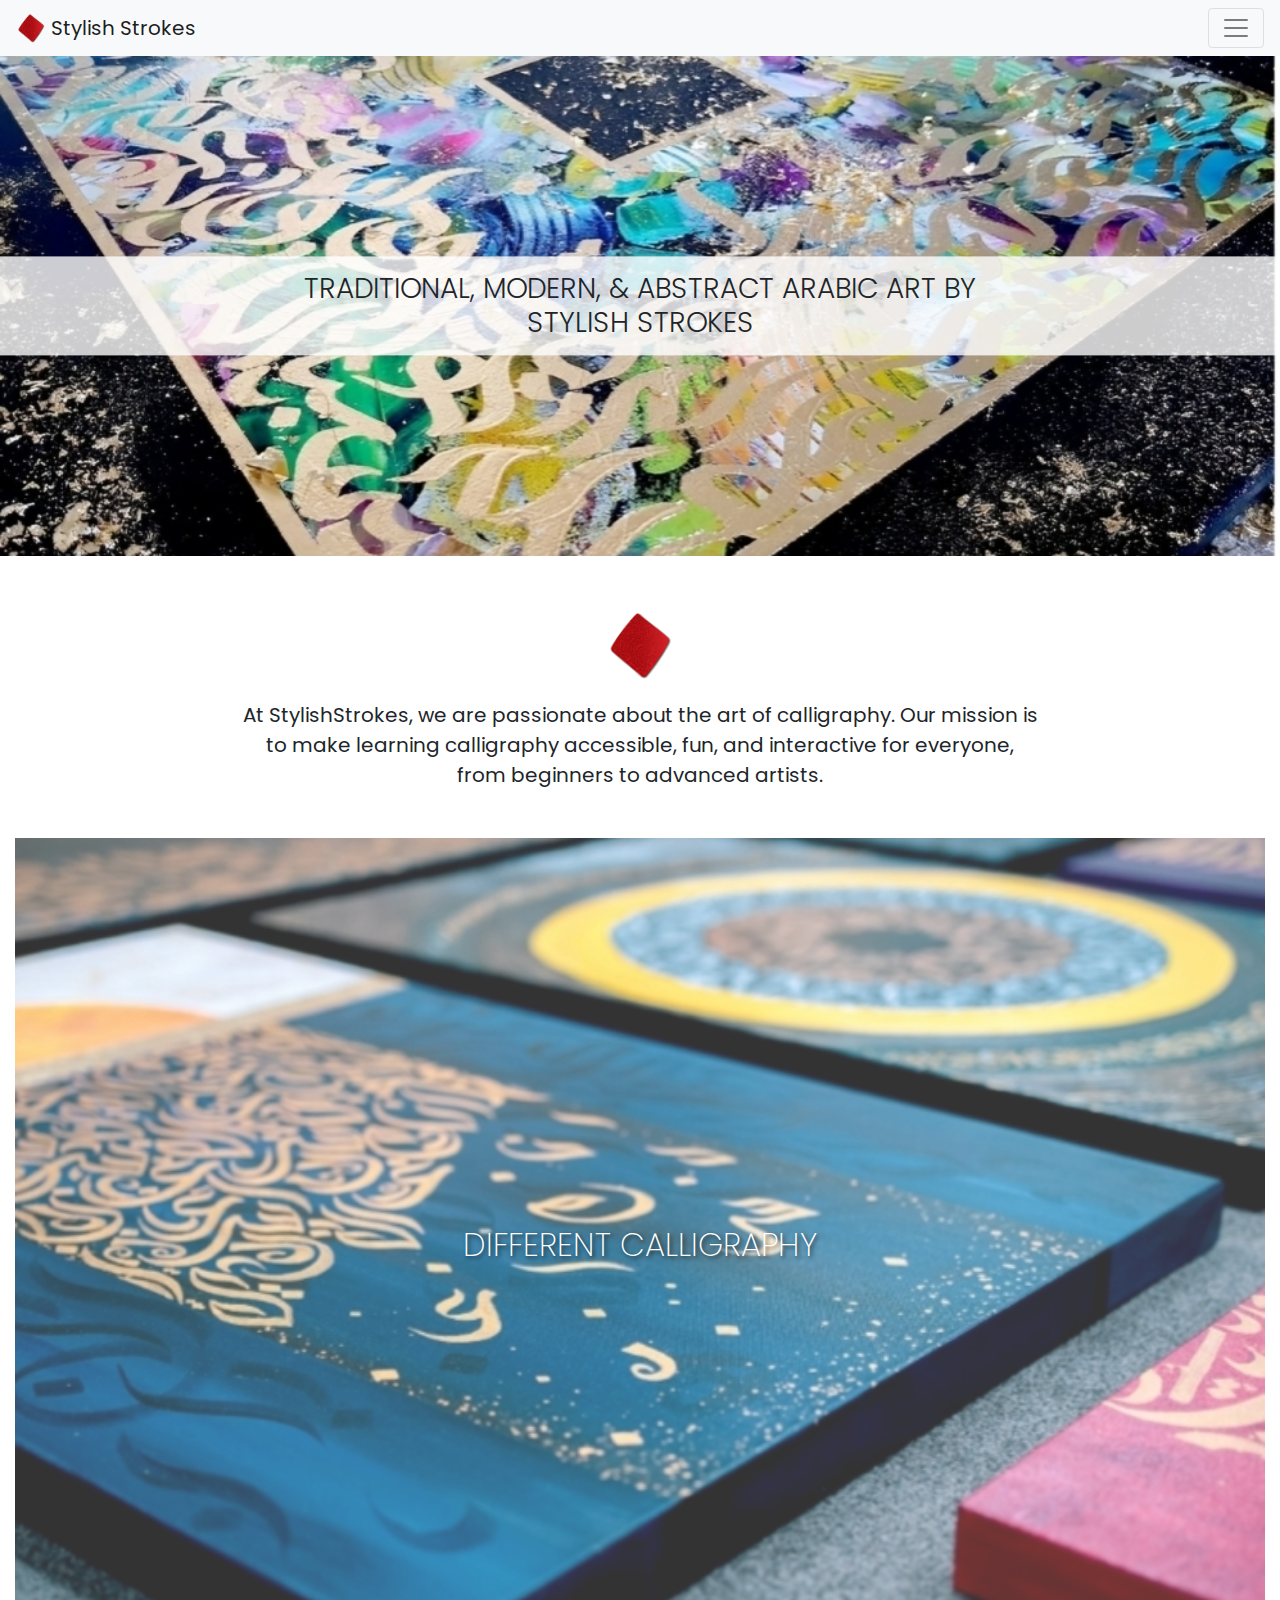
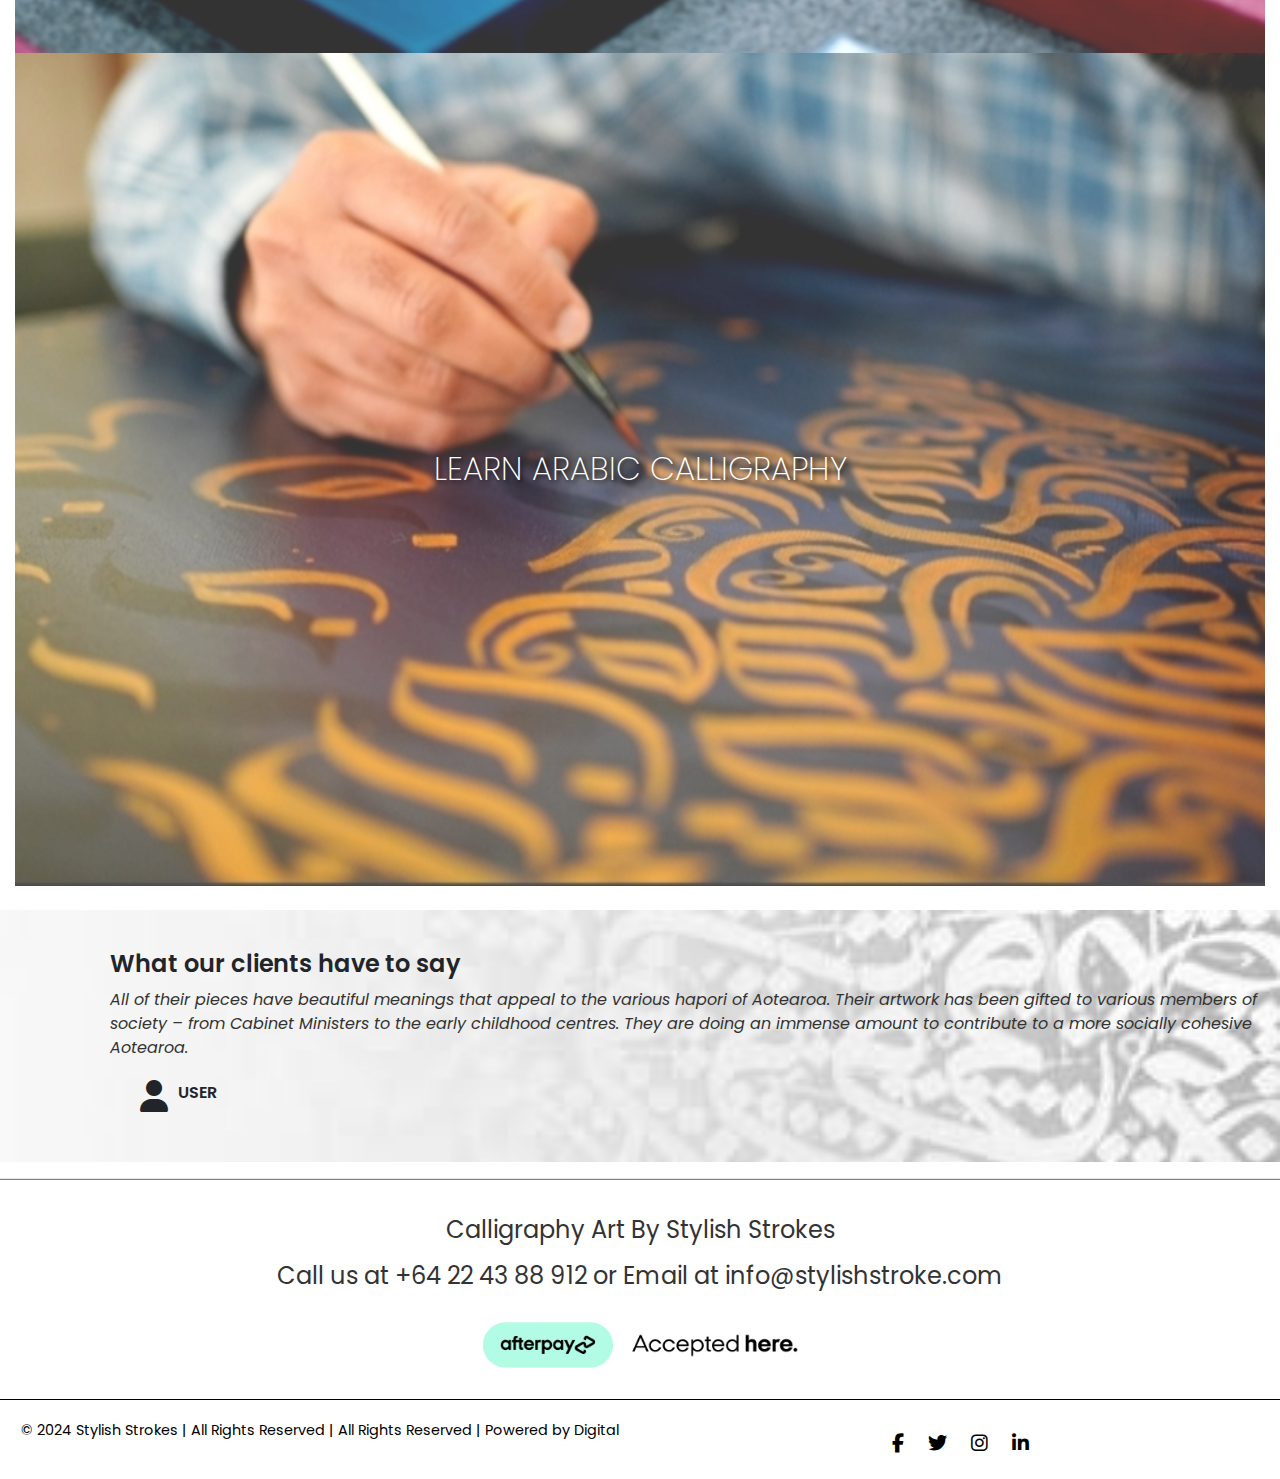
<file: index.html>
<!doctype html>
<html lang="en">
  <head>
    <meta charset="utf-8">
    <meta name="viewport" content="width=device-width, initial-scale=1, shrink-to-fit=no">
    <link rel="stylesheet" href="https://cdn.jsdelivr.net/npm/bootstrap@4.4.1/dist/css/bootstrap.min.css" integrity="sha384-Vkoo8x4CGsO3+Hhxv8T/Q5PaXtkKtu6ug5TOeNV6gBiFeWPGFN9MuhOf23Q9Ifjh" crossorigin="anonymous">
    <link rel="stylesheet" href="https://cdnjs.cloudflare.com/ajax/libs/font-awesome/6.6.0/css/all.min.css">
    <link rel="stylesheet" href="style.css">
    <link href="https://fonts.googleapis.com/css2?family=Poppins:wght@300;400;600&display=swap" rel="stylesheet">
    <title>Stylish Strokes</title>
    
  </head>
  <body>
    <nav class="navbar navbar-light bg-light">
      <a class="navbar-brand" href="index.html">
        <img src="MW-Icon-1.png" width="30" height="30" class="d-inline-block align-top" alt="">
        Stylish Strokes 
      </a>
      <button class="navbar-toggler" type="button" data-toggle="collapse" data-target="#navbarSupportedContent" aria-controls="navbarSupportedContent" aria-expanded="false" aria-label="Toggle navigation">
        <span class="navbar-toggler-icon"></span>
      </button>
      <div class="collapse navbar-collapse" id="navbarSupportedContent">
        <ul class="navbar-nav mx-auto">
          <li class="nav-item active">
            <a class="nav-link" href="index.html">Home <span class="sr-only">(current)</span></a>
          </li>
          <li class="nav-item">
            <a class="nav-link" href="about.html">About Us</a>
          </li>
           <li class="nav-item">
            <a class="nav-link" href="in.featues.html">Interactive Features</a>
          </li>
          <li class="nav-item">
            <a class="nav-link" href="learning.html">Learning Resources</a>
          </li>
           <li class="nav-item">
          <a class="nav-link" href="contact.html">Contact Us</a>
           </li>
        </ul>
        
      </div>
    </nav>

    <section class="hero">
      <div class="text container-fluid p-3">
        <h3>TRADITIONAL, MODERN, & ABSTRACT ARABIC ART BY<br> STYLISH STROKES</h3>
      </div>
    </section><br>

    <section class="about">
      <img src="MW-Icon-1.png" alt="Logo">
      <p>At StylishStrokes, we are passionate about the art of calligraphy. Our mission is to make learning calligraphy accessible, fun, and interactive for everyone, from beginners to advanced artists.</p>
    </section><br><br>

    <div class="container-fluid">
      <div class="row">
        <div class="col-md-12">
          <div class="image-box">
            <a href="in.featues.html">
              <img src="1.jpg" alt="Image 1">
              <div class="text-overlay">DIFFERENT CALLIGRAPHY</div>
            </a>
          </div>
        </div>
        <div class="col-md-12">
          <div class="image-box">
            <a href="learning.html">
              <img src="2.jpg" alt="Image 2">
              <div class="text-overlay">LEARN ARABIC CALLIGRAPHY</div>
            </a>
          </div>
        </div>
      </div>
    </div><br>

<section class="testimonials">
    <h4>What our clients have to say</h4>
    <p class="testimonial-text">
        All of their pieces have beautiful meanings that appeal to the various hapori of Aotearoa. Their artwork has been gifted to various members of society – from Cabinet Ministers to the early childhood centres. They are doing an immense amount to contribute to a more socially cohesive Aotearoa.
    </p>
    <div class="client-info">
        <i class="fas fa-user"></i>
        <p>USER</p>
    </div>
</section>
<hr>

<div class="container-fluid custom">
  <div class="name">
  <h3>Calligraphy Art By Stylish Strokes</h3>
  </div>
  <div class="contact">
    <h3>Call us at +64 22 43 88 912 or Email at info@stylishstroke.com
</h3>
  </div>
  <div class="pay container">
    <img src="Afterpay.jpg" alt="" width="30%">
  </div>
</div>

<footer class="footer">
    <div class="container-fluid">
        <div class="row">
            <div class="col-md-6 col-sm-12">
                <p>© 2024 Stylish Strokes | All Rights Reserved | All Rights Reserved | Powered by Digital</p>
            </div>
            <div class="col-md-6 col-sm-12 social">
                <a href="#"><i class="fab fa-facebook-f"></i></a>
                <a href="#"><i class="fab fa-twitter"></i></a>
                <a href="#"><i class="fab fa-instagram"></i></a>
                <a href="#"><i class="fab fa-linkedin-in"></i></a>
            </div>
        </div>
    </div>
</footer>



    <script src="https://code.jquery.com/jquery-3.4.1.slim.min.js" integrity="sha384-J6qa4849blE2+poT4WnyKhv5vZF5SrPo0iEjwBvKU7imGFAV0wwj1yYfoRSJoZ+n" crossorigin="anonymous"></script>
    <script src="https://cdn.jsdelivr.net/npm/popper.js@1.16.0/dist/umd/popper.min.js" integrity="sha384-Q6E9RHvbIyZFJoft+2mJbHaEWldlvI9IOYy5n3zV9zzTtmI3UksdQRVvoxMfooAo" crossorigin="anonymous"></script>
    <script src="https://cdn.jsdelivr.net/npm/bootstrap@4.4.1/dist/js/bootstrap.min.js" integrity="sha384-wfSDF2E50Y2D1uUdj0O3uMBJnjuUD4Ih7YwaYd1iqfktj0Uod8GCExl3Og8ifwB6" crossorigin="anonymous"></script>
  </body>
</html>
</file>
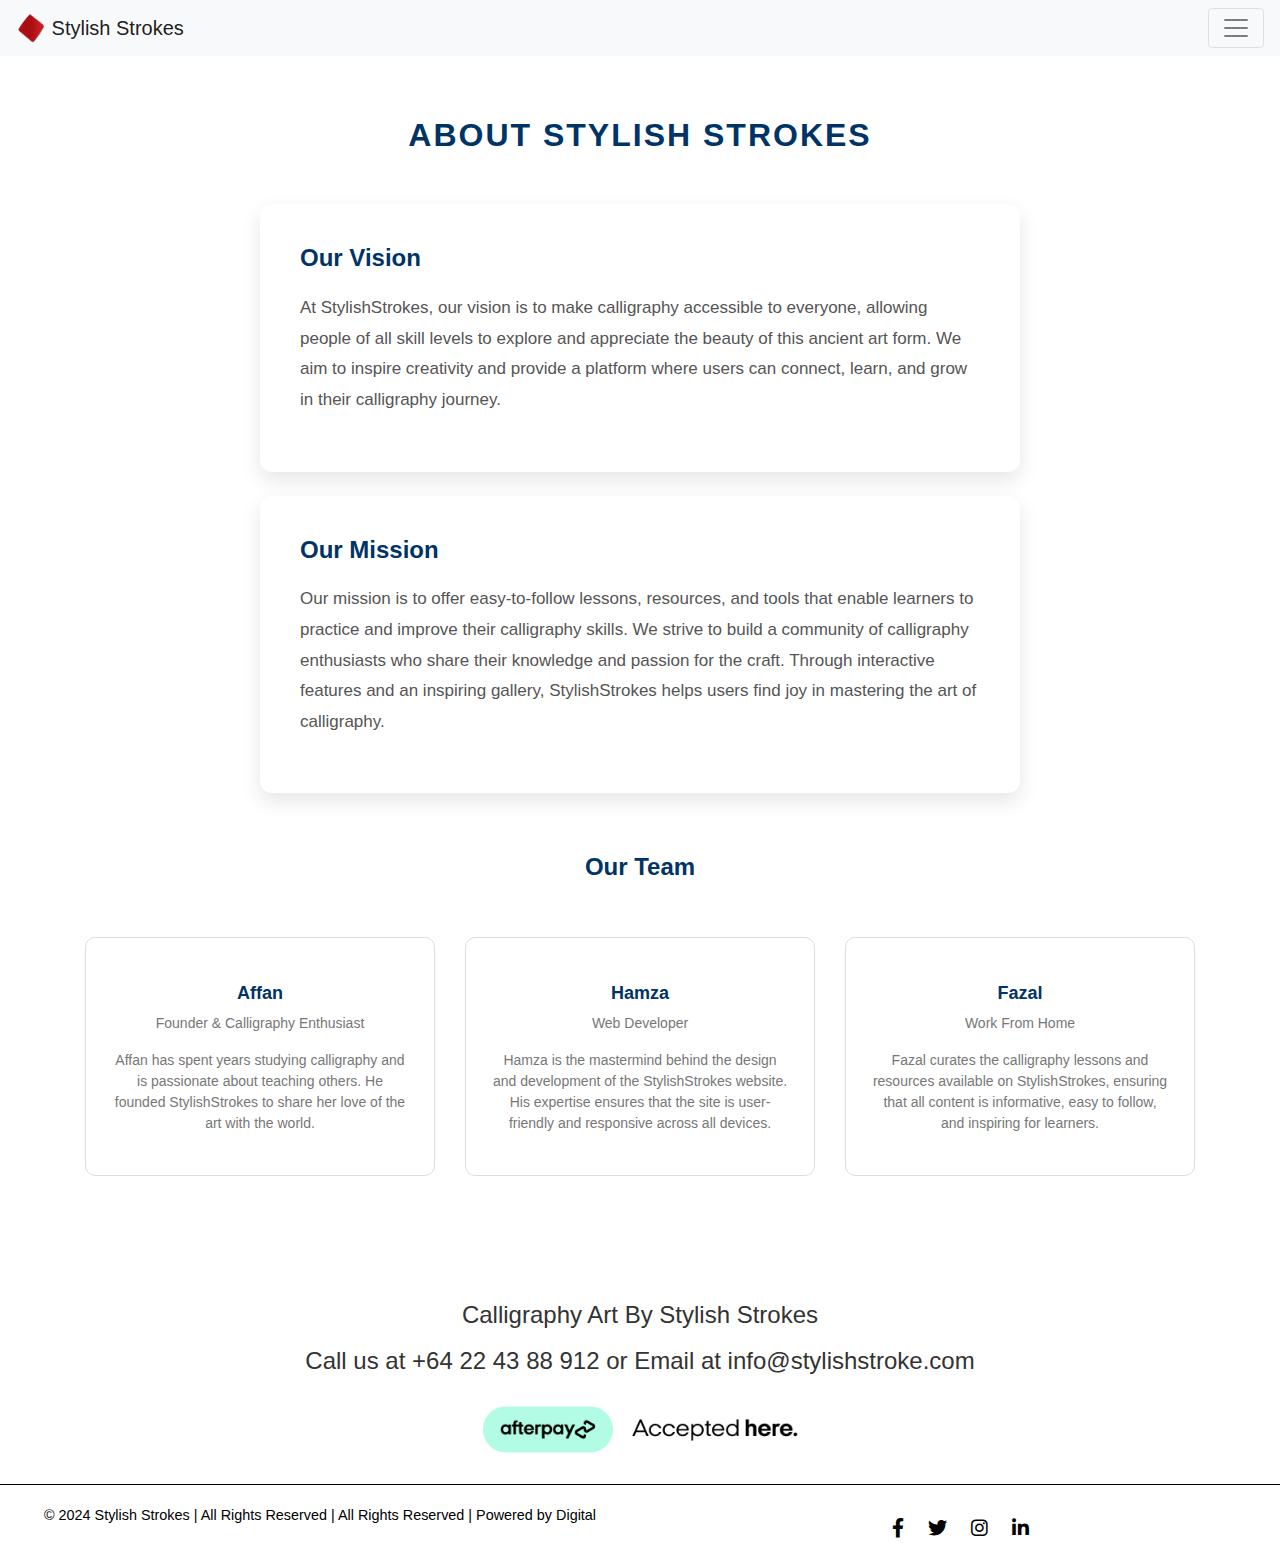
<file: about.html>
<!doctype html>
<html lang="en">
<head>
    <meta charset="utf-8">
    <meta name="viewport" content="width=device-width, initial-scale=1, shrink-to-fit=no">
    <link rel="stylesheet" href="https://cdn.jsdelivr.net/npm/bootstrap@4.4.1/dist/css/bootstrap.min.css">
    <link rel="stylesheet" href="style.css">
    <link rel="stylesheet" href="https://cdnjs.cloudflare.com/ajax/libs/font-awesome/6.0.0-beta3/css/all.min.css">
    <title>About Us - Stylish Strokes</title>
    <style>
        body {
            font-family: 'Poppins', sans-serif;
            color: #333;
            background-color: #f8f9fa;
        }
        .about-section {
            padding: 60px 0;
            background-color: #ffffff;
        }
        .about-section h2 {
            font-weight: 700;
            color: #003366;
            text-align: center;
            margin-bottom: 50px;
            text-transform: uppercase;
            letter-spacing: 2px;
        }
        .mission {
            background-color: #fff;
            padding: 40px;
            border-radius: 12px;
            box-shadow: 0 8px 20px rgba(0, 0, 0, 0.1);
            transition: transform 0.3s ease, box-shadow 0.3s ease;
        }
        .mission:hover {
            transform: translateY(-5px);
            box-shadow: 0 12px 24px rgba(0, 0, 0, 0.15);
        }
        .mission h4 {
            color: #003366;
            font-weight: 600;
            margin-bottom: 20px;
        }
        .mission p {
            font-size: 17px;
            line-height: 1.8;
            color: #555;
        }
        .team-section {
            margin-top: 60px;
        }
        .team-section h4 {
            font-weight: 600;
            color: #003366;
            text-align: center;
            margin-bottom: 40px;
        }
        .team-member {
            padding: 25px;
            border: 1px solid #ddd;
            border-radius: 10px;
            margin-bottom: 30px;
            transition: all 0.3s ease-in-out;
        }
        .team-member:hover {
            transform: translateY(-10px);
            box-shadow: 0 10px 20px rgba(0, 0, 0, 0.1);
        }
        .team-member h5 {
            margin-top: 20px;
            font-weight: 600;
            color: #003366;
            font-size: 18px;
            text-align: center;
        }
        .team-member p {
            font-size: 14px;
            color: #777;
            text-align: center;
        }
        .team-member-container {
            padding: 15px;
        }
    </style>
</head>
<body>
  
  <nav class="navbar navbar-light bg-light">
      <a class="navbar-brand" href="index.html">
        <img src="MW-Icon-1.png" width="30" height="30" class="d-inline-block align-top" alt="">
        Stylish Strokes 
      </a>
      <button class="navbar-toggler" type="button" data-toggle="collapse" data-target="#navbarSupportedContent" aria-controls="navbarSupportedContent" aria-expanded="false" aria-label="Toggle navigation">
        <span class="navbar-toggler-icon"></span>
      </button>
      <div class="collapse navbar-collapse" id="navbarSupportedContent">
        <ul class="navbar-nav mx-auto">
          <li class="nav-item active">
            <a class="nav-link" href="index.html">Home <span class="sr-only">(current)</span></a>
          </li>
          <li class="nav-item">
            <a class="nav-link" href="about.html">About Us</a>
          </li>
           <li class="nav-item">
            <a class="nav-link" href="in.featues.html">Interactive Features</a>
          </li>
          <li class="nav-item">
            <a class="nav-link" href="learning.html">Learning Resources</a>
          </li>
           <li class="nav-item">
          <a class="nav-link" href="contact.html">Contact Us</a>
           </li>
        </ul>
        
      </div>
    </nav>


    <div class="container-fluid about-section">
        <div class="container">
            <h2>About Stylish Strokes</h2>
            <div class="row">
                <div class="col-lg-8 mx-auto mission">
                    <h4>Our Vision</h4>
                    <p>
                        At StylishStrokes, our vision is to make calligraphy accessible to everyone, allowing people of all skill levels to explore and appreciate the beauty of this ancient art form. We aim to inspire creativity and provide a platform where users can connect, learn, and grow in their calligraphy journey.
                    </p>
                </div>
            </div>
            <div class="row mt-4">
                <div class="col-lg-8 mx-auto mission">
                    <h4>Our Mission</h4>
                    <p>
                        Our mission is to offer easy-to-follow lessons, resources, and tools that enable learners to practice and improve their calligraphy skills. We strive to build a community of calligraphy enthusiasts who share their knowledge and passion for the craft. Through interactive features and an inspiring gallery, StylishStrokes helps users find joy in mastering the art of calligraphy.
                    </p>
                </div>
            </div>

            <div class="team-section">
                <h4>Our Team</h4>
                <div class="row">
                    <div class="col-lg-4 col-md-6 team-member-container">
                        <div class="team-member">
                      <h5>Affan</h5>
                     <p>Founder & Calligraphy Enthusiast</p>
                    <p>Affan has spent years studying calligraphy and is passionate about teaching others. He founded StylishStrokes to share her love of the art with the world.</p>
                        </div>
                    </div>
                    <div class="col-lg-4 col-md-6 team-member-container">
                        <div class="team-member">
                     <h5>Hamza</h5>
                     <p>Web Developer</p>
                    <p>Hamza is the mastermind behind the design and development of the StylishStrokes website. His expertise ensures that the site is user-friendly and responsive across all devices.</p>
                        </div>
                    </div>
                    <div class="col-lg-4 col-md-6 team-member-container">
                        <div class="team-member">
                     <h5>Fazal</h5>
                     <p>Work From Home</p>
                     <p>Fazal curates the calligraphy lessons and resources available on StylishStrokes, ensuring that all content is informative, easy to follow, and inspiring for learners.</p>
                        </div>
                    </div>
                </div>
            </div>
        </div>
    </div>
    
    <div class="container-fluid custom">
  <div class="name">
  <h3>Calligraphy Art By Stylish Strokes</h3>
  </div>
  <div class="contact">
    <h3>Call us at +64 22 43 88 912 or Email at info@stylishstroke.com
</h3>
  </div>
  <div class="pay container">
    <img src="Afterpay.jpg" alt="" width="30%">
  </div>
</div>

<footer class="footer">
    <div class="container-fluid">
        <div class="row">
            <div class="col-md-6 col-sm-12">
                <p>© 2024 Stylish Strokes | All Rights Reserved | All Rights Reserved | Powered by Digital</p>
            </div>
            <div class="col-md-6 col-sm-12 social">
                <a href="#"><i class="fab fa-facebook-f"></i></a>
                <a href="#"><i class="fab fa-twitter"></i></a>
                <a href="#"><i class="fab fa-instagram"></i></a>
                <a href="#"><i class="fab fa-linkedin-in"></i></a>
            </div>
        </div>
    </div>
</footer>

    <script src="https://code.jquery.com/jquery-3.4.1.slim.min.js"></script>
    <script src="https://cdn.jsdelivr.net/npm/bootstrap@4.4.1/dist/js/bootstrap.bundle.min.js"></script>
</body>
</html>
</file>
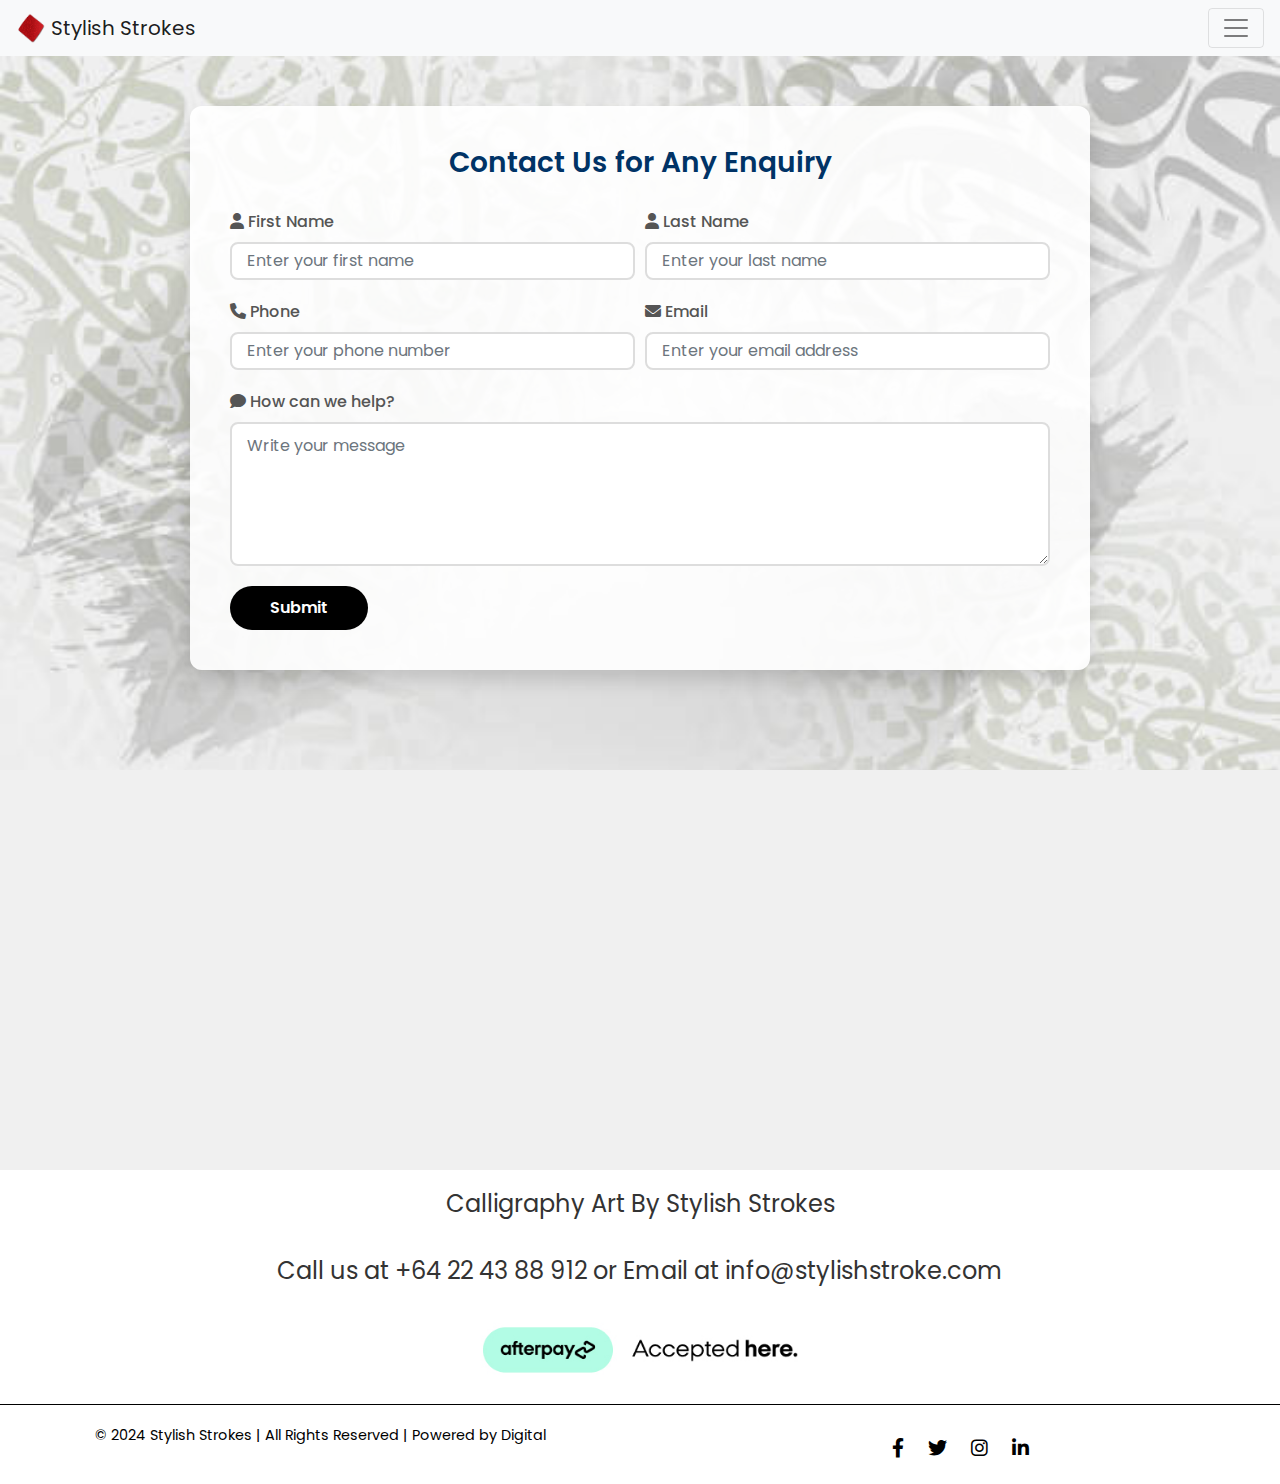
<file: contact.html>
<!doctype html>
<html lang="en">
<head>
    <meta charset="utf-8">
    <meta name="viewport" content="width=device-width, initial-scale=1, shrink-to-fit=no">
    <link href="https://cdn.jsdelivr.net/npm/bootstrap@4.4.1/dist/css/bootstrap.min.css" rel="stylesheet">
    <link href="https://cdnjs.cloudflare.com/ajax/libs/font-awesome/6.0.0-beta3/css/all.min.css" rel="stylesheet">
    <link href="https://fonts.googleapis.com/css2?family=Poppins:wght@300;400;600&display=swap" rel="stylesheet">
    <link rel="stylesheet" href="style.css">
    <title>Contact Us - Stylish Strokes</title>
    <style>
        body{
            height: 100%;
            font-family: 'Poppins', sans-serif;
            margin: 0;
            padding: 0;
        }

        .bg-image {
            background-image: url('Cbg.jpg');
            background-size: cover;
            background-position: center;
            background-repeat: no-repeat;
            padding: 50px 0;
            display: flex;
            justify-content: center;
            align-items: center;
        }

        .contact-form {
            background-color: rgba(255, 255, 255, 0.9);
            padding: 40px;
            border-radius: 12px;
            box-shadow: 0px 10px 20px rgba(0, 0, 0, 0.15);
            max-width: 900px;
            width: 100%;
            margin-bottom: 50px;
        }

        h3 {
            text-align: center;
            margin-bottom: 30px;
            font-weight: 600;
            color: #003366;
        }

        .form-control {
            margin-bottom: 20px;
            padding: 10px 15px;
            font-size: 16px;
            border-radius: 8px;
            border: 2px solid #ddd;
        }

        .form-group label {
            font-weight: 500;
            color: #555;
        }

        .btn-submit {
            background-color: #000;
            color: white;
            padding: 10px 40px;
            border: none;
            border-radius: 30px;
            font-weight: 600;
            transition: all 0.3s ease;
            float: left;
        }

        .btn-submit:hover {
            background-color: #333;
            color: white;
            box-shadow: 0px 10px 15px rgba(0, 0, 0, 0.2);
            transform: translateY(-3px);
        }

        @media (max-width: 768px) {
            .bg-image {
                padding: 20px;
            }

            .contact-form {
                padding: 30px;
            }

            .btn-submit {
                width: 100%;
                text-align: center;
                float: none;
            }
        }

        .map-container {
            height: 400px;
            background-color: #f0f0f0;
            display: flex;
            justify-content: center;
            align-items: center;
            color: #555;
            font-size: 24px;
        }

    </style>
</head>
<body>
    <nav class="navbar navbar-light bg-light">
      <a class="navbar-brand" href="index.html">
        <img src="MW-Icon-1.png" width="30" height="30" class="d-inline-block align-top" alt="">
        Stylish Strokes 
      </a>
      <button class="navbar-toggler" type="button" data-toggle="collapse" data-target="#navbarSupportedContent" aria-controls="navbarSupportedContent" aria-expanded="false" aria-label="Toggle navigation">
        <span class="navbar-toggler-icon"></span>
      </button>
      <div class="collapse navbar-collapse" id="navbarSupportedContent">
        <ul class="navbar-nav mx-auto">
          <li class="nav-item active">
            <a class="nav-link" href="index.html">Home <span class="sr-only">(current)</span></a>
          </li>
          <li class="nav-item">
            <a class="nav-link" href="about.html">About Us</a>
          </li>
           <li class="nav-item">
            <a class="nav-link" href="in.featues.html">Interactive Features</a>
          </li>
          <li class="nav-item">
            <a class="nav-link" href="learning.html">Learning Resources</a>
          </li>
           <li class="nav-item">
          <a class="nav-link" href="contact.html">Contact Us</a>
           </li>
        </ul>
        
      </div>
    </nav>
  
    <div class="bg-image">
        <div class="contact-form">
            <h3>Contact Us for Any Enquiry</h3>
            <form>
                <div class="form-row">
                    <div class="col-md-6">
                        <div class="form-group">
                            <label for="first-name"><i class="fas fa-user"></i> First Name</label>
                            <input type="text" class="form-control" id="first-name" name="first-name" placeholder="Enter your first name" required>
                        </div>
                    </div>
                    <div class="col-md-6">
                        <div class="form-group">
                            <label for="last-name"><i class="fas fa-user"></i> Last Name</label>
                            <input type="text" class="form-control" id="last-name" name="last-name" placeholder="Enter your last name" required>
                        </div>
                    </div>
                </div>
                <div class="form-row">
                    <div class="col-md-6">
                        <div class="form-group">
                            <label for="phone"><i class="fas fa-phone"></i> Phone</label>
                            <input type="text" class="form-control" id="phone" name="phone" placeholder="Enter your phone number">
                        </div>
                    </div>
                    <div class="col-md-6">
                        <div class="form-group">
                            <label for="email"><i class="fas fa-envelope"></i> Email</label>
                            <input type="email" class="form-control" id="email" name="email" placeholder="Enter your email address" required>
                        </div>
                    </div>
                </div>
                <div class="form-group">
                    <label for="message"><i class="fas fa-comment"></i> How can we help?</label>
                    <textarea class="form-control" id="message" name="message" rows="5" placeholder="Write your message" required></textarea>
                </div>
                <button type="submit" class="btn btn-submit">Submit</button>
            </form>
        </div>
    </div>

    
    <div class="map-container">
      <iframe src="https://www.google.com/maps/embed?pb=!1m18!1m12!1m3!1d3616.0004655510606!2d67.06286237590999!3d25.000100139654734!2m3!1f0!2f0!3f0!3m2!1i1024!2i768!4f13.1!3m3!1m2!1s0x3eb34119e8d20e11%3A0x3586f7b7c73d4baf!2sAptech%20Learning%20Surjani%20Center!5e0!3m2!1sen!2s!4v1727446448391!5m2!1sen!2s" width="100%" height="400" style="border:0;" allowfullscreen="" loading="lazy" referrerpolicy="no-referrer-when-downgrade"></iframe>
    </div>
    
        <div class="container-fluid custom">
      <div class="name">
        <h3>Calligraphy Art By Stylish Strokes</h3>
      </div>
      <div class="contact">
        <h3>Call us at +64 22 43 88 912 or Email at info@stylishstroke.com</h3>
      </div>
      <div class="pay container">
        <img src="Afterpay.jpg" alt="" width="30%">
      </div>
    </div>

    <footer class="footer">
      <div class="container-fluid">
        <div class="row">
          <div class="col-md-6 col-sm-12">
            <p>© 2024 Stylish Strokes | All Rights Reserved | Powered by Digital</p>
          </div>
          <div class="col-md-6 col-sm-12 social">
            <a href="#"><i class="fab fa-facebook-f"></i></a>
            <a href="#"><i class="fab fa-twitter"></i></a>
            <a href="#"><i class="fab fa-instagram"></i></a>
            <a href="#"><i class="fab fa-linkedin-in"></i></a>
          </div>
        </div>
      </div>
    </footer>


    <script src="https://code.jquery.com/jquery-3.4.1.slim.min.js"></script>
    <script src="https://cdn.jsdelivr.net/npm/bootstrap@4.4.1/dist/js/bootstrap.bundle.min.js"></script>
</body>
</html>
</file>
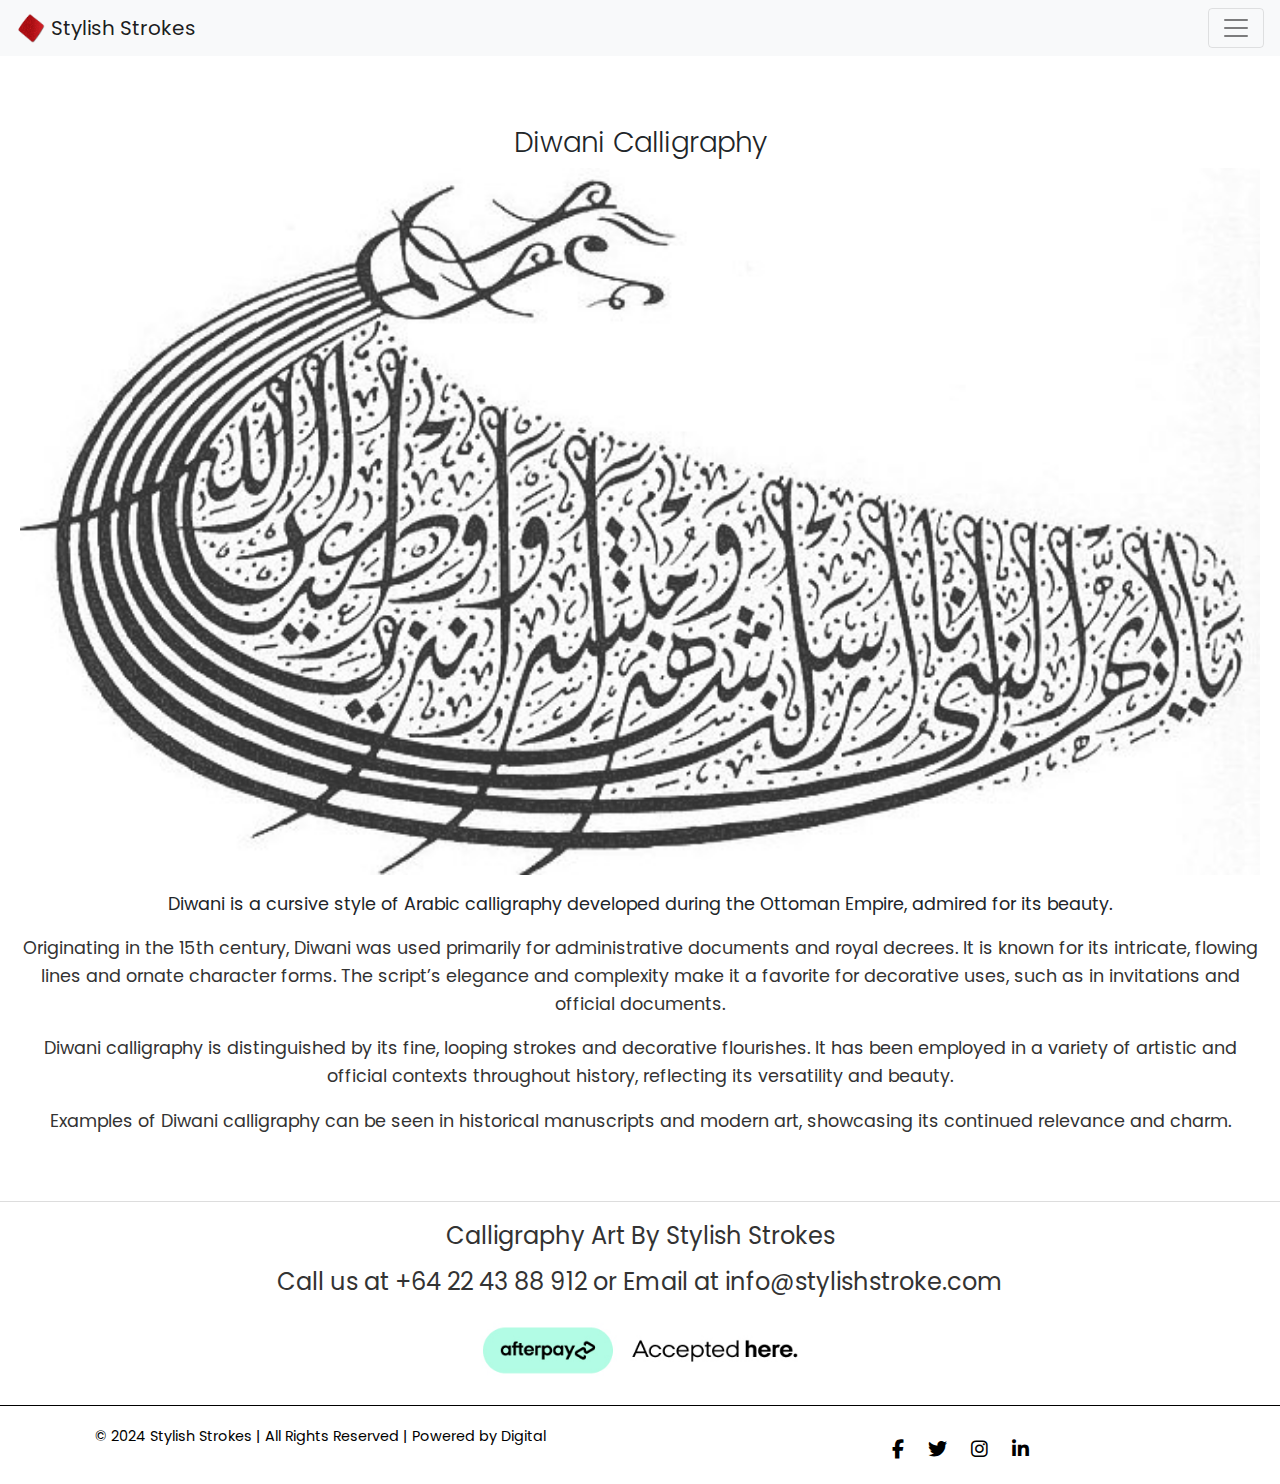
<file: diwani.html>
<!doctype html>
<html lang="en">
  <head>
    <meta charset="utf-8">
    <meta name="viewport" content="width=device-width, initial-scale=1, shrink-to-fit=no">
    <link rel="stylesheet" href="https://cdn.jsdelivr.net/npm/bootstrap@4.4.1/dist/css/bootstrap.min.css">
    <link rel="stylesheet" href="https://cdnjs.cloudflare.com/ajax/libs/font-awesome/6.6.0/css/all.min.css">
    <link rel="stylesheet" href="style.css">
    <link href="https://fonts.googleapis.com/css2?family=Poppins:wght@300;400;600&display=swap" rel="stylesheet">
    <title>Diwani Calligraphy - Stylish Strokes</title>
  
  </head>
  <body>
    <nav class="navbar navbar-light bg-light">
      <a class="navbar-brand" href="index.html">
        <img src="MW-Icon-1.png" width="30" height="30" class="d-inline-block align-top" alt="">
        Stylish Strokes 
      </a>
      <button class="navbar-toggler" type="button" data-toggle="collapse" data-target="#navbarSupportedContent" aria-controls="navbarSupportedContent" aria-expanded="false" aria-label="Toggle navigation">
        <span class="navbar-toggler-icon"></span>
      </button>
      <div class="collapse navbar-collapse" id="navbarSupportedContent">
        <ul class="navbar-nav mx-auto">
          <li class="nav-item active">
            <a class="nav-link" href="index.html">Home <span class="sr-only">(current)</span></a>
          </li>
          <li class="nav-item">
            <a class="nav-link" href="about.html">About Us</a>
          </li>
           <li class="nav-item">
            <a class="nav-link" href="in.featues.html">Interactive Features</a>
          </li>
          <li class="nav-item">
            <a class="nav-link" href="learning.html">Learning Resources</a>
          </li>
           <li class="nav-item">
          <a class="nav-link" href="contact.html">Contact Us</a>
           </li>
        </ul>
        
      </div>
    </nav>

    <section class="styles-section">
      <h3>Diwani Calligraphy</h3>
      <div class="image-box">
        <img src="diwani.jpg" alt="Diwani Calligraphy">
      </div>
      <p>Diwani is a cursive style of Arabic calligraphy developed during the Ottoman Empire, admired for its beauty.</p>
      <div class="more-info">
        <p>Originating in the 15th century, Diwani was used primarily for administrative documents and royal decrees. It is known for its intricate, flowing lines and ornate character forms. The script’s elegance and complexity make it a favorite for decorative uses, such as in invitations and official documents.</p>
        <p>Diwani calligraphy is distinguished by its fine, looping strokes and decorative flourishes. It has been employed in a variety of artistic and official contexts throughout history, reflecting its versatility and beauty.</p>
        <p>Examples of Diwani calligraphy can be seen in historical manuscripts and modern art, showcasing its continued relevance and charm.</p>
      </div>
    </section>

    <div class="container-fluid custom">
      <div class="name">
        <h3>Calligraphy Art By Stylish Strokes</h3>
      </div>
      <div class="contact">
        <h3>Call us at +64 22 43 88 912 or Email at info@stylishstroke.com</h3>
      </div>
      <div class="pay container">
        <img src="Afterpay.jpg" alt="" width="30%">
      </div>
    </div>

    <footer class="footer">
      <div class="container-fluid">
        <div class="row">
          <div class="col-md-6 col-sm-12">
            <p>© 2024 Stylish Strokes | All Rights Reserved | Powered by Digital</p>
          </div>
          <div class="col-md-6 col-sm-12 social">
            <a href="#"><i class="fab fa-facebook-f"></i></a>
            <a href="#"><i class="fab fa-twitter"></i></a>
            <a href="#"><i class="fab fa-instagram"></i></a>
            <a href="#"><i class="fab fa-linkedin-in"></i></a>
          </div>
        </div>
      </div>
    </footer>

    <script src="https://code.jquery.com/jquery-3.4.1.slim.min.js"></script>
    <script src="https://cdn.jsdelivr.net/npm/popper.js@1.16.0/dist/umd/popper.min.js"></script>
    <script src="https://cdn.jsdelivr.net/npm/bootstrap@4.4.1/dist/js/bootstrap.min.js"></script>
  </body>
</html>
</file>
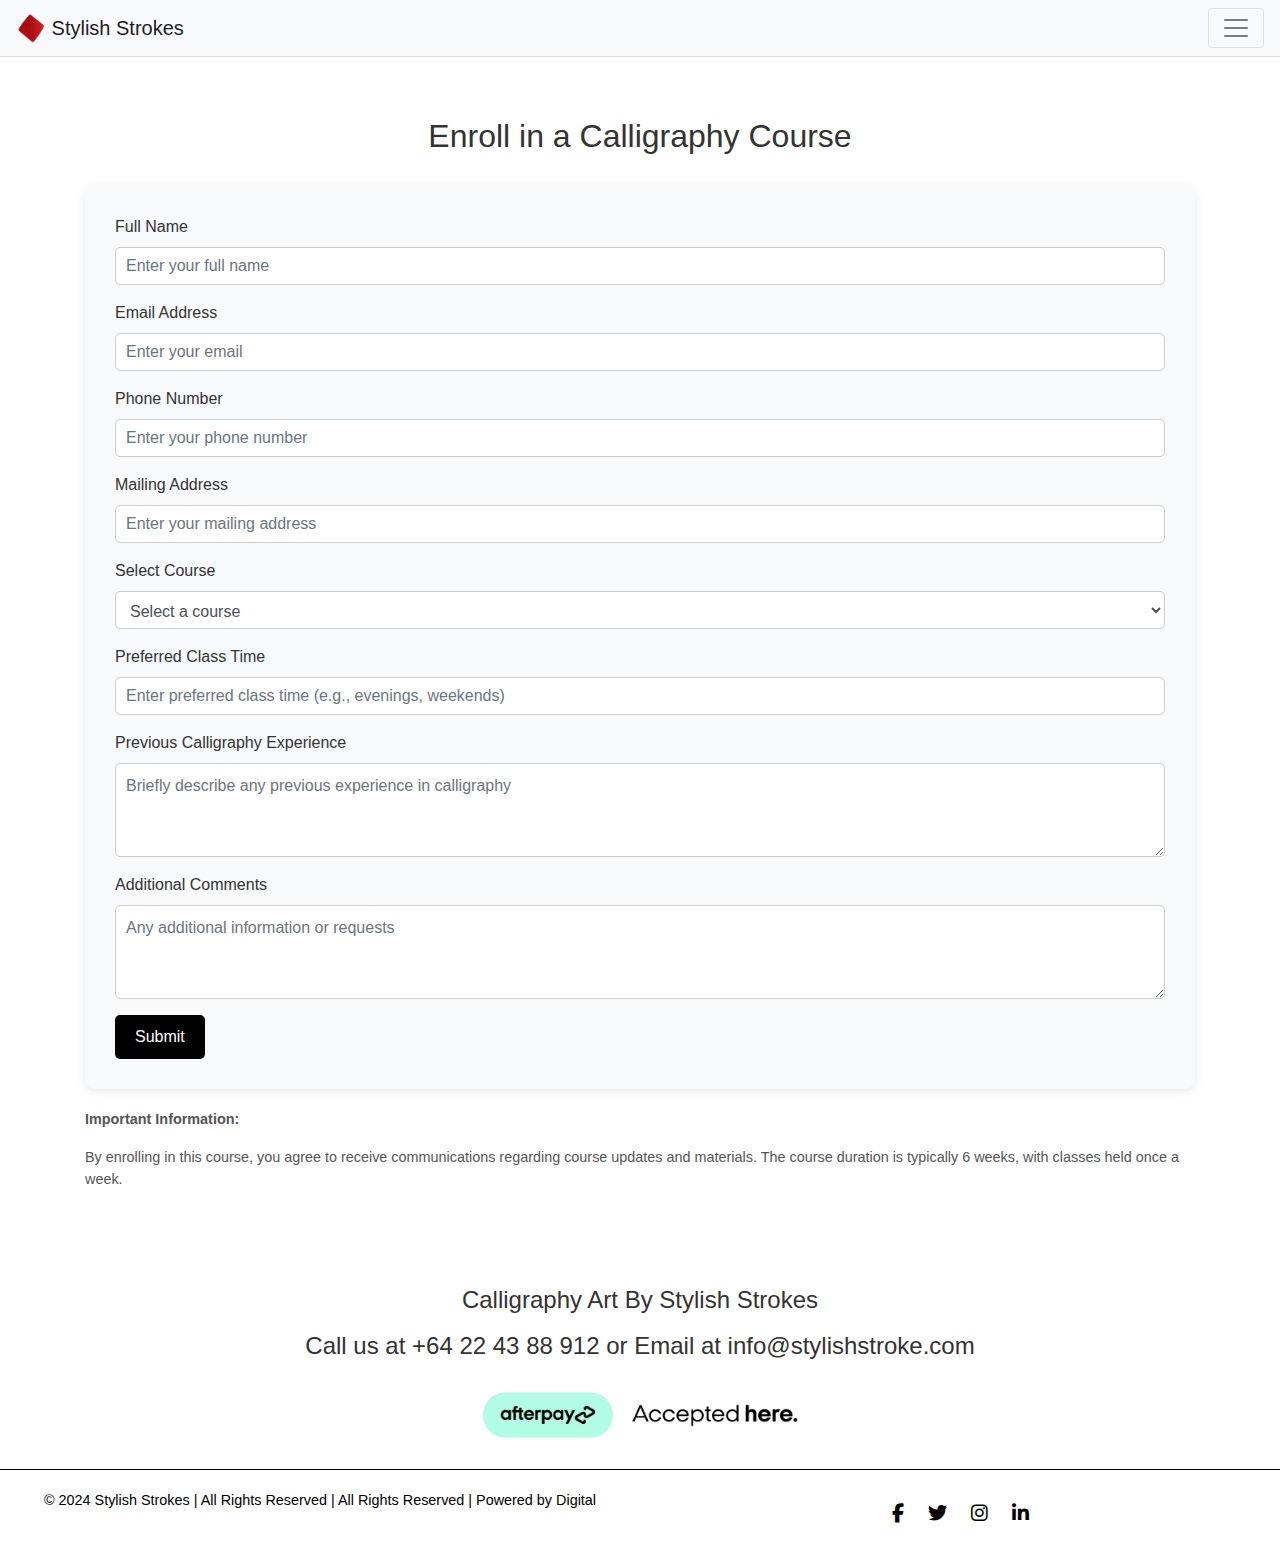
<file: form.html>
<!doctype html>
<html lang="en">
<head>
    <meta charset="utf-8">
    <meta name="viewport" content="width=device-width, initial-scale=1, shrink-to-fit=no">
    <link rel="stylesheet" href="https://cdn.jsdelivr.net/npm/bootstrap@4.4.1/dist/css/bootstrap.min.css">
    <link rel="stylesheet" href="https://cdnjs.cloudflare.com/ajax/libs/font-awesome/6.6.0/css/all.min.css">
    <link rel="stylesheet" href="style.css">
    <link href="https://fonts.googleapis.com/css2?family=Poppins:wght@300;400;600&display=swap" rel="stylesheet">
    <title>Enroll in Calligraphy Course - Stylish Strokes</title>
    <style>
        body {
            font-family: Arial, sans-serif;
            color: black;
            background-color: white;
            margin: 0;
        }

        .enroll-section {
            padding: 60px 30px;
            border-top: 1px solid #ddd;
        }

        .enroll-section h2 {
            font-size: 2rem;
            color: #333;
            margin-bottom: 30px;
            text-align: center;
        }

        .enroll-form {
            background-color: #f8f9fa;
            padding: 30px;
            border-radius: 10px;
            box-shadow: 0 2px 10px rgba(0, 0, 0, 0.1);
        }

        .enroll-form .form-control {
            border-radius: 5px;
            border: 1px solid #ccc;
            box-shadow: none;
            padding: 10px;
            transition: border-color 0.3s;
        }

        .enroll-form .form-control:focus {
            border-color: #003366;
            box-shadow: 0 0 5px rgba(0, 51, 102, 0.5);
        }

        .enroll-form label {
            font-weight: 500;
            color: #333;
        }

        .btn-submit {
            background-color: black;
            color: white;
            border: none;
            padding: 10px 20px;
            border-radius: 5px;
            font-size: 1rem;
            transition: background-color 0.3s;
        }

        .btn-submit:hover {
            background-color: #003366;
            color: white;
        }

        .additional-info {
            margin-top: 20px;
            font-size: 0.9rem;
            color: #555;
        }
    </style>
</head>
<body>
  <nav class="navbar navbar-light bg-light">
    <a class="navbar-brand" href="index.html">
      <img src="MW-Icon-1.png" width="30" height="30" class="d-inline-block align-top" alt="">
      Stylish Strokes
    </a>
    <button class="navbar-toggler" type="button" data-toggle="collapse" data-target="#navbarSupportedContent" aria-controls="navbarSupportedContent" aria-expanded="false" aria-label="Toggle navigation">
      <span class="navbar-toggler-icon"></span>
    </button>
    <div class="collapse navbar-collapse" id="navbarSupportedContent">
      <ul class="navbar-nav mx-auto">
        <li class="nav-item active">
          <a class="nav-link" href="index.html">Home <span class="sr-only">(current)</span></a>
        </li>
        <li class="nav-item">
          <a class="nav-link" href="about.html">About Us</a>
        </li>
        <li class="nav-item">
          <a class="nav-link" href="in.featues.html">Interactive Features</a>
        </li>
        <li class="nav-item">
          <a class="nav-link" href="learning.html">Learning Resources</a>
        </li>
        <li class="nav-item">
          <a class="nav-link" href="contact.html">Contact Us</a>
        </li>
      </ul>
  
    </div>
  </nav>

    <section class="enroll-section">
        <div class="container">
            <h2>Enroll in a Calligraphy Course</h2>
            <form class="enroll-form">
                <div class="form-group">
                    <label for="name">Full Name</label>
                    <input type="text" class="form-control" id="name" placeholder="Enter your full name" required>
                </div>
                <div class="form-group">
                    <label for="email">Email Address</label>
                    <input type="email" class="form-control" id="email" placeholder="Enter your email" required>
                </div>
                <div class="form-group">
                    <label for="phone">Phone Number</label>
                    <input type="tel" class="form-control" id="phone" placeholder="Enter your phone number" required>
                </div>
                <div class="form-group">
                    <label for="address">Mailing Address</label>
                    <input type="text" class="form-control" id="address" placeholder="Enter your mailing address" required>
                </div>
                <div class="form-group">
                    <label for="course">Select Course</label>
                    <select class="form-control" id="course" required>
                        <option value="" disabled selected>Select a course</option>
                        <option value="naskh">Naskh Calligraphy - Beginner Course</option>
                        <option value="thuluth">Thuluth Calligraphy - Intermediate Course</option>
                        <option value="kufi">Kufi Calligraphy - Advanced Course</option>
                        <option value="diwani">Diwani Calligraphy - Expert Course</option>
                    </select>
                </div>
                <div class="form-group">
                    <label for="preferred_time">Preferred Class Time</label>
                    <input type="text" class="form-control" id="preferred_time" placeholder="Enter preferred class time (e.g., evenings, weekends)">
                </div>
                <div class="form-group">
                    <label for="experience">Previous Calligraphy Experience</label>
                    <textarea class="form-control" id="experience" rows="3" placeholder="Briefly describe any previous experience in calligraphy"></textarea>
                </div>
                <div class="form-group">
                    <label for="comments">Additional Comments</label>
                    <textarea class="form-control" id="comments" rows="3" placeholder="Any additional information or requests"></textarea>
                </div>
                <button type="submit" class="btn btn-submit">Submit</button>
            </form>
            <div class="additional-info">
                <p><strong>Important Information:</strong></p>
                <p>By enrolling in this course, you agree to receive communications regarding course updates and materials. The course duration is typically 6 weeks, with classes held once a week.</p>
            </div>
        </div>
    </section>
    
        <div class="container-fluid custom">
  <div class="name">
  <h3>Calligraphy Art By Stylish Strokes</h3>
  </div>
  <div class="contact">
    <h3>Call us at +64 22 43 88 912 or Email at info@stylishstroke.com
</h3>
  </div>
  <div class="pay container">
    <img src="Afterpay.jpg" alt="" width="30%">
  </div>
</div>

<footer class="footer">
    <div class="container-fluid">
        <div class="row">
            <div class="col-md-6 col-sm-12">
                <p>© 2024 Stylish Strokes | All Rights Reserved | All Rights Reserved | Powered by Digital</p>
            </div>
            <div class="col-md-6 col-sm-12 social">
                <a href="#"><i class="fab fa-facebook-f"></i></a>
                <a href="#"><i class="fab fa-twitter"></i></a>
                <a href="#"><i class="fab fa-instagram"></i></a>
                <a href="#"><i class="fab fa-linkedin-in"></i></a>
            </div>
        </div>
    </div>
</footer>


    <script src="https://code.jquery.com/jquery-3.4.1.slim.min.js"></script>
    <script src="https://cdn.jsdelivr.net/npm/popper.js@1.16.0/dist/umd/popper.min.js"></script>
    <script src="https://cdn.jsdelivr.net/npm/bootstrap@4.4.1/dist/js/bootstrap.min.js"></script>
</body>
</html>
</file>
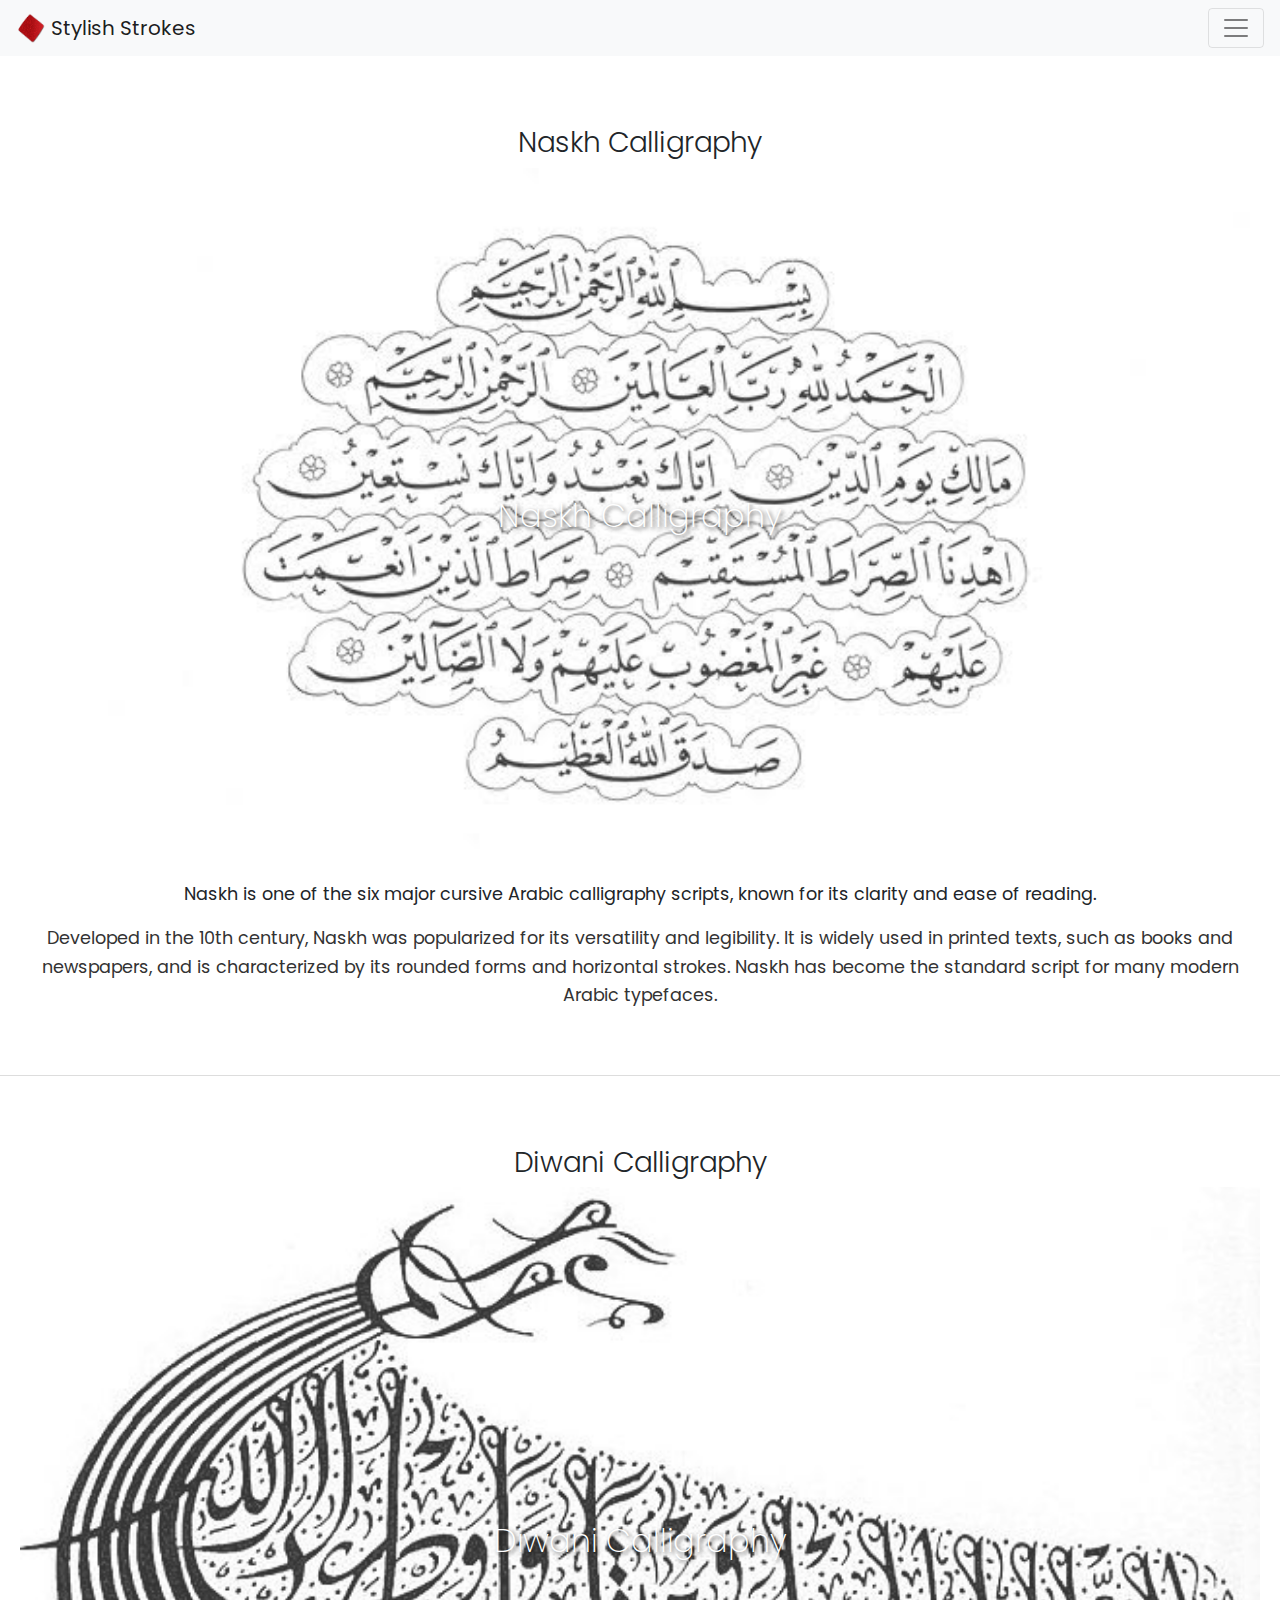
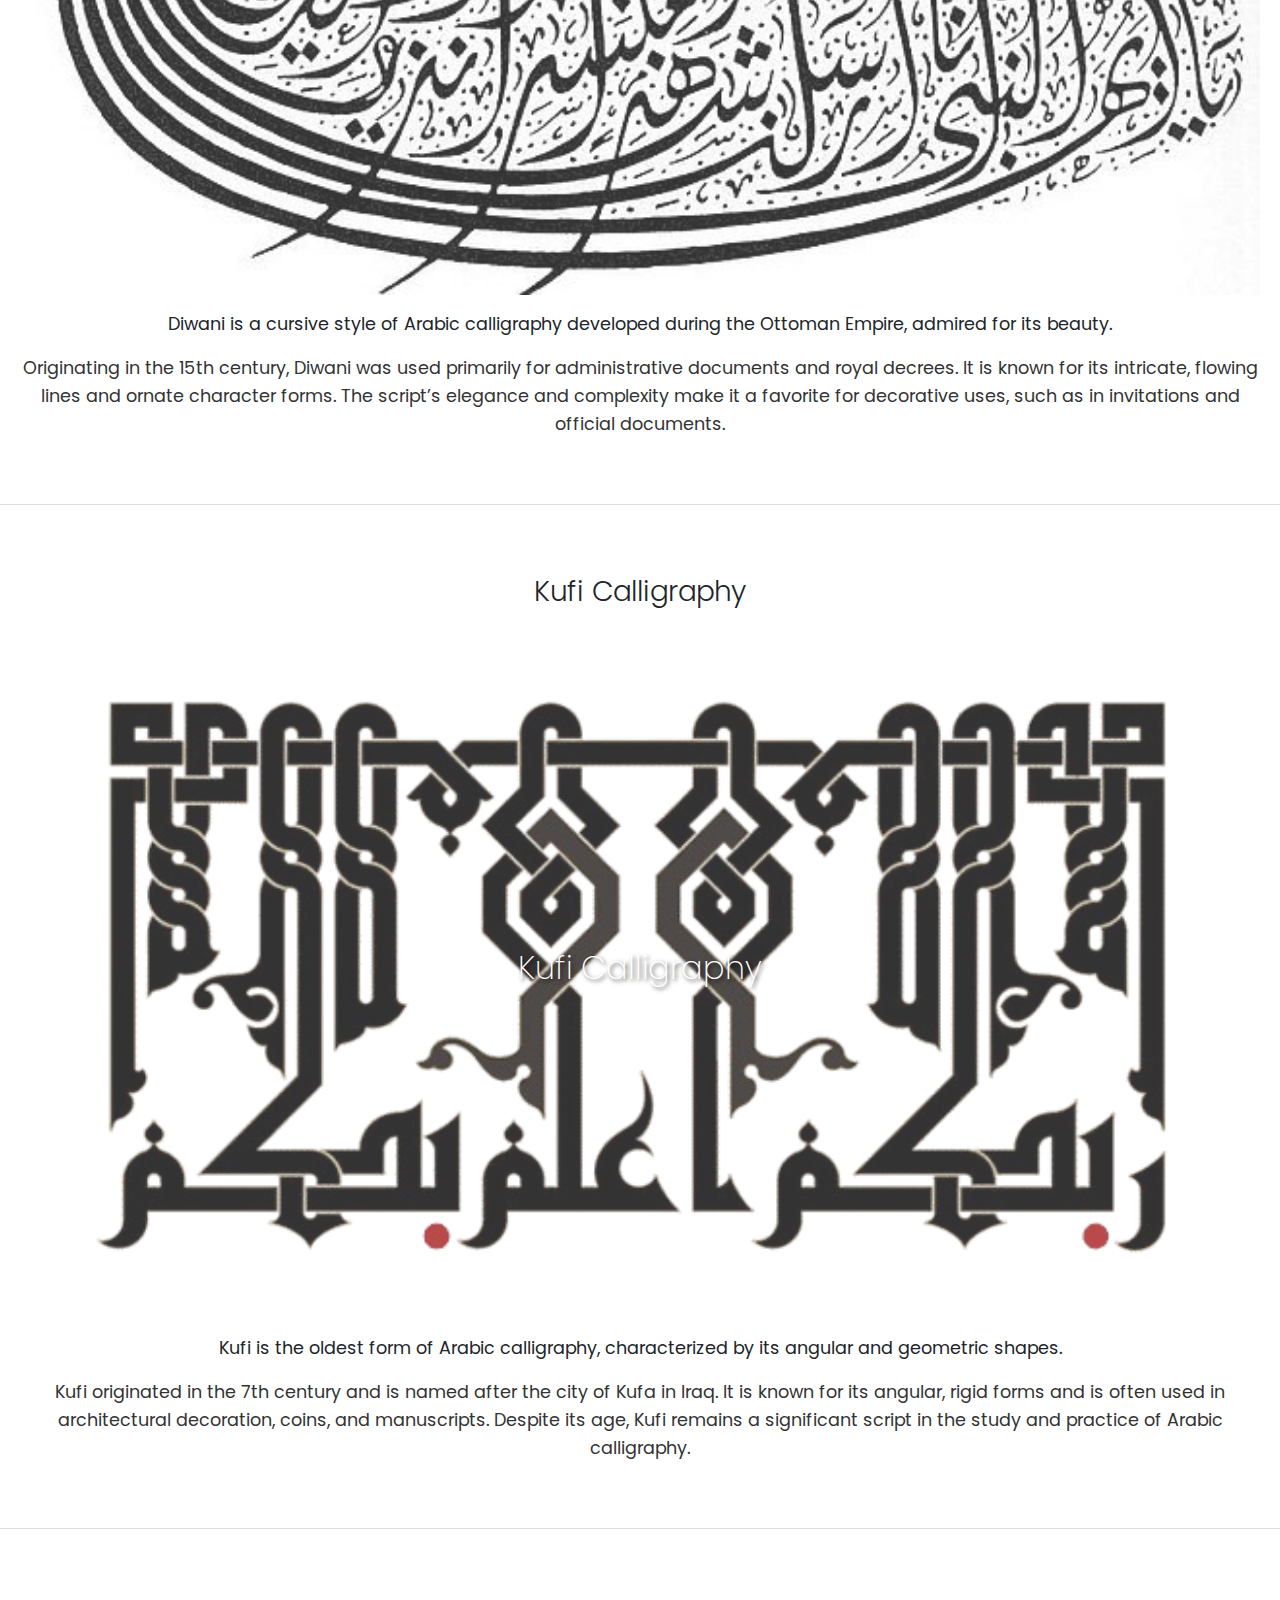
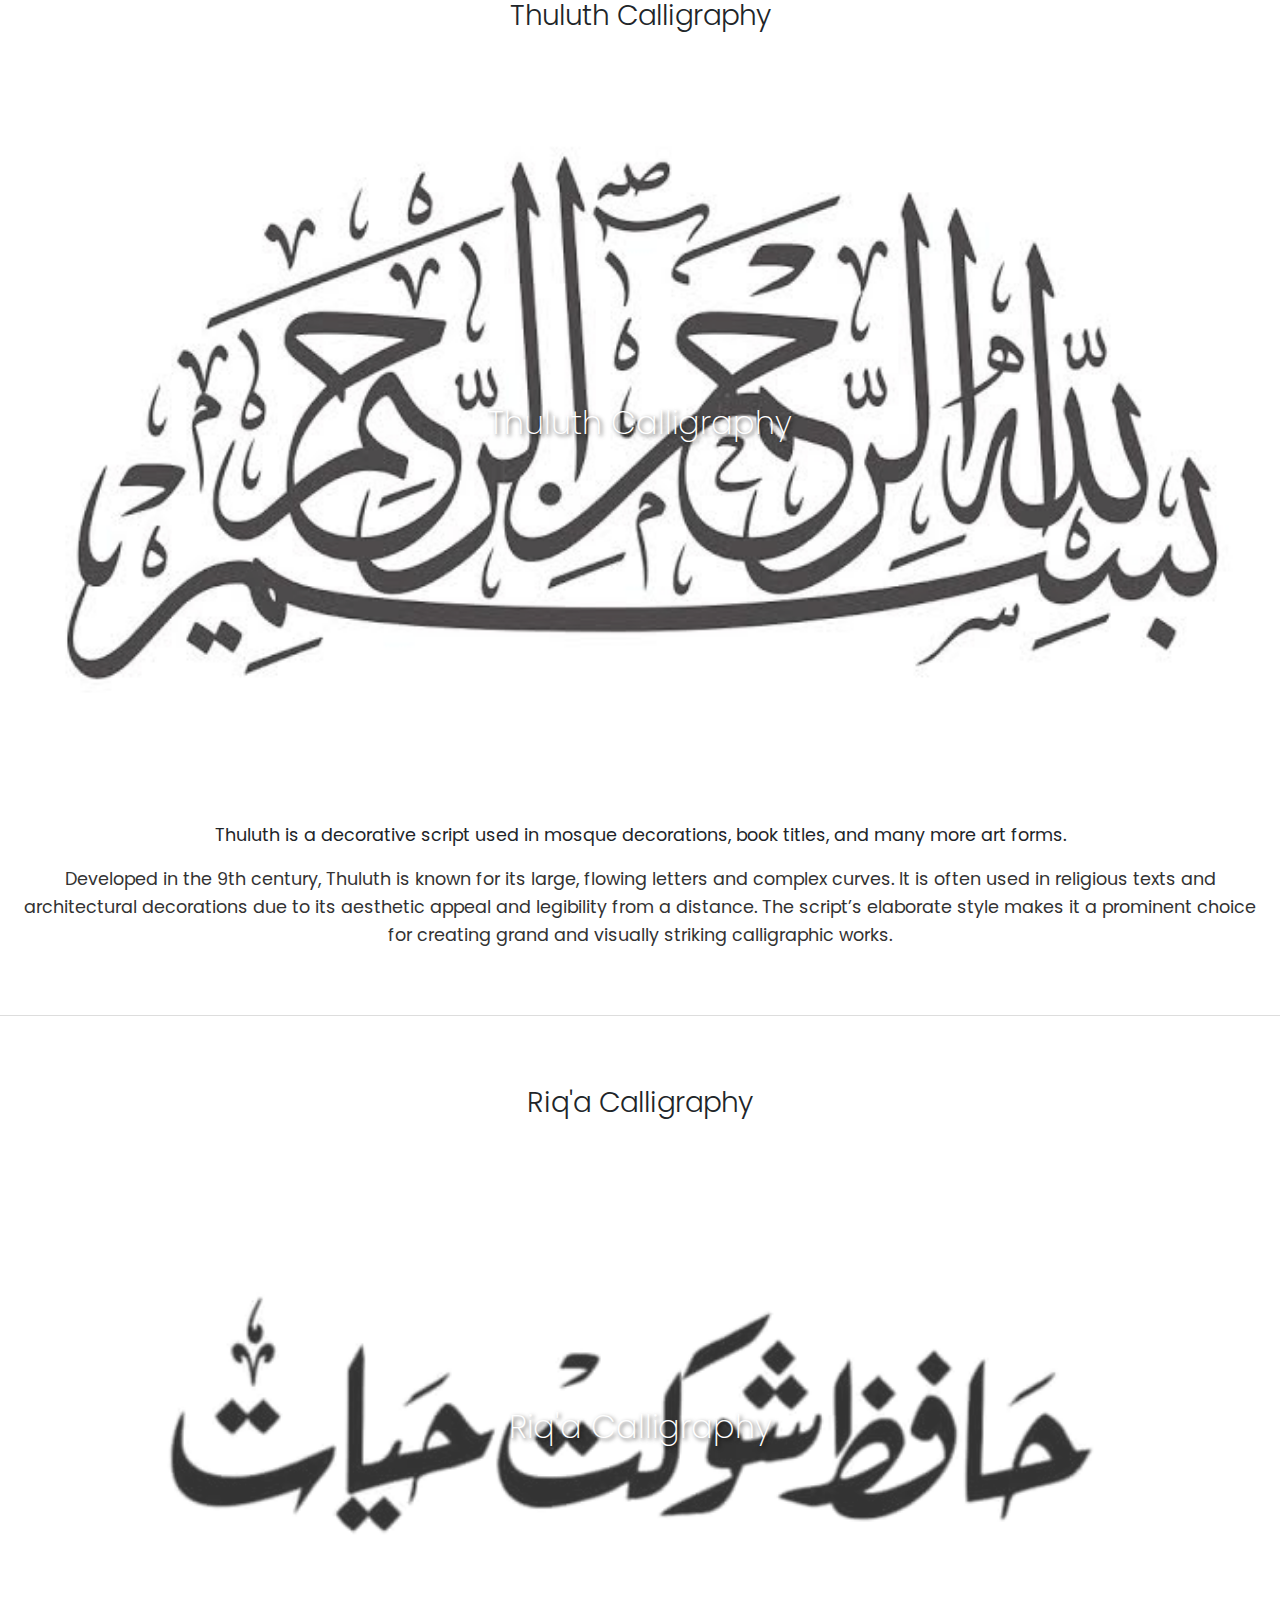
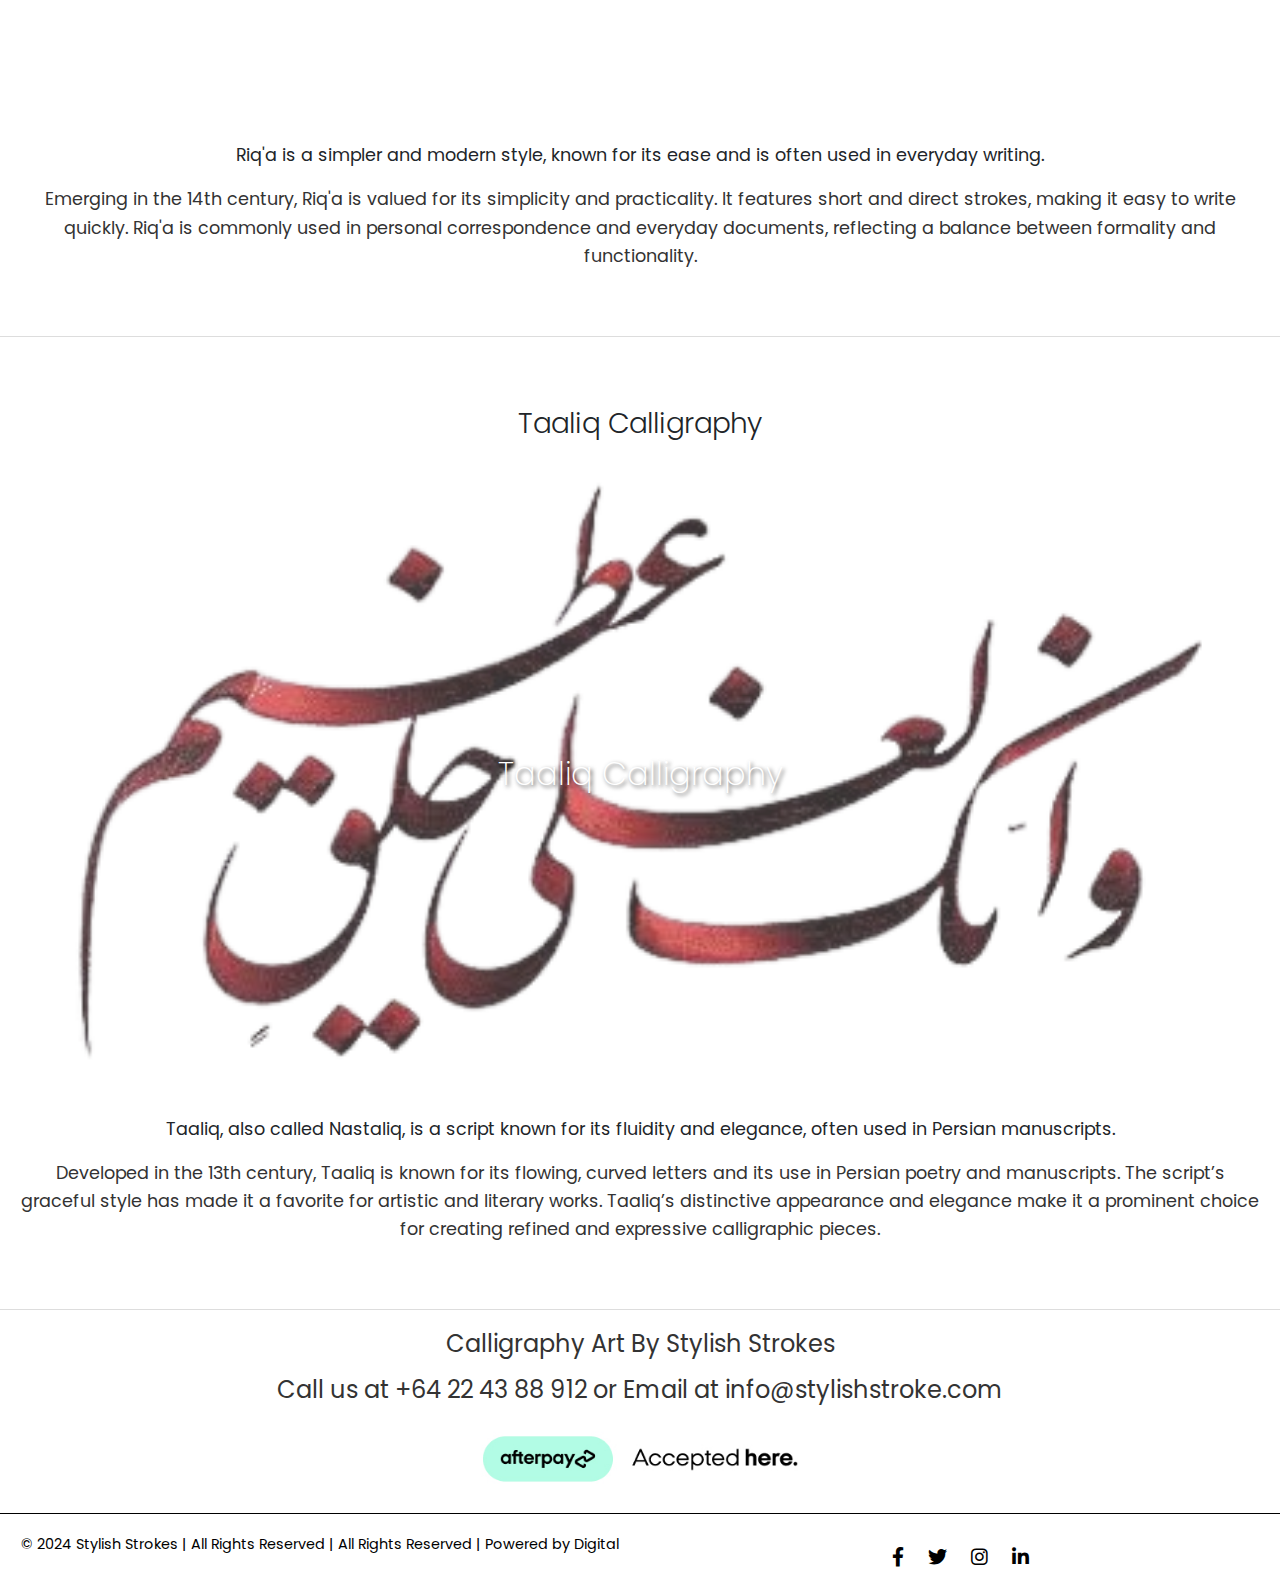
<file: in.featues.html>
<!doctype html>
<html lang="en">
  <head>
    <meta charset="utf-8">
    <meta name="viewport" content="width=device-width, initial-scale=1, shrink-to-fit=no">
    <link rel="stylesheet" href="https://cdn.jsdelivr.net/npm/bootstrap@4.4.1/dist/css/bootstrap.min.css">
      <link href="https://cdnjs.cloudflare.com/ajax/libs/font-awesome/6.0.0-beta3/css/all.min.css" rel="stylesheet">
    <link rel="stylesheet" href="style.css">
    <link href="https://fonts.googleapis.com/css2?family=Poppins:wght@300;400;600&display=swap" rel="stylesheet">
    <title>Stylish Strokes - Calligraphy Styles</title>
   
  </head>

  <body>
    <nav class="navbar navbar-light bg-light">
      <a class="navbar-brand" href="index.html">
        <img src="MW-Icon-1.png" width="30" height="30" class="d-inline-block align-top" alt="">
        Stylish Strokes
      </a>
      <button class="navbar-toggler" type="button" data-toggle="collapse" data-target="#navbarSupportedContent" aria-controls="navbarSupportedContent" aria-expanded="false" aria-label="Toggle navigation">
        <span class="navbar-toggler-icon"></span>
      </button>
      <div class="collapse navbar-collapse" id="navbarSupportedContent">
        <ul class="navbar-nav mx-auto">
          <li class="nav-item active">
            <a class="nav-link" href="index.html">Home <span class="sr-only">(current)</span></a>
          </li>
          <li class="nav-item">
            <a class="nav-link" href="about.html">About Us</a>
          </li>
          <li class="nav-item">
            <a class="nav-link" href="in.featues.html">Interactive Features</a>
          </li>
          <li class="nav-item">
            <a class="nav-link" href="learning.html">Learning Resources</a>
          </li>
          <li class="nav-item">
            <a class="nav-link" href="contact.html">Contact Us</a>
          </li>
        </ul>
    
      </div>
    </nav>
    
    <section class="styles-section">
      <h3>Naskh Calligraphy</h3>
      <div class="image-box">
        <a href="naskh.html">
          <img src="naskh.jpeg" alt="Naskh Calligraphy">
          <div class="text-overlay">Naskh Calligraphy</div>
        </a>
      </div>
      <p>Naskh is one of the six major cursive Arabic calligraphy scripts, known for its clarity and ease of reading.</p>
      <div class="more-info">
        <p>Developed in the 10th century, Naskh was popularized for its versatility and legibility. It is widely used in printed texts, such as books and newspapers, and is characterized by its rounded forms and horizontal strokes. Naskh has become the standard script for many modern Arabic typefaces.</p>
      </div>
    </section>

    <section class="styles-section">
      <h3>Diwani Calligraphy</h3>
      <div class="image-box">
        <a href="diwani.html">
          <img src="diwani.jpg" alt="Diwani Calligraphy">
          <div class="text-overlay">Diwani Calligraphy</div>
        </a>
      </div>
      <p>Diwani is a cursive style of Arabic calligraphy developed during the Ottoman Empire, admired for its beauty.</p>
      <div class="more-info">
        <p>Originating in the 15th century, Diwani was used primarily for administrative documents and royal decrees. It is known for its intricate, flowing lines and ornate character forms. The script’s elegance and complexity make it a favorite for decorative uses, such as in invitations and official documents.</p>
      </div>
    </section>

    <section class="styles-section">
      <h3>Kufi Calligraphy</h3>
      <div class="image-box">
        <a href="kufi.html">
          <img src="kufi.png" alt="Kufi Calligraphy">
          <div class="text-overlay">Kufi Calligraphy</div>
        </a>
      </div>
      <p>Kufi is the oldest form of Arabic calligraphy, characterized by its angular and geometric shapes.</p>
      <div class="more-info">
        <p>Kufi originated in the 7th century and is named after the city of Kufa in Iraq. It is known for its angular, rigid forms and is often used in architectural decoration, coins, and manuscripts. Despite its age, Kufi remains a significant script in the study and practice of Arabic calligraphy.</p>
      </div>
    </section>

    <section class="styles-section">
      <h3>Thuluth Calligraphy</h3>
      <div class="image-box">
        <a href="thuluth.html">
          <img src="thuluth.jpg" alt="Thuluth Calligraphy">
          <div class="text-overlay">Thuluth Calligraphy</div>
        </a>
      </div>
      <p>Thuluth is a decorative script used in mosque decorations, book titles, and many more art forms.</p>
      <div class="more-info">
        <p>Developed in the 9th century, Thuluth is known for its large, flowing letters and complex curves. It is often used in religious texts and architectural decorations due to its aesthetic appeal and legibility from a distance. The script’s elaborate style makes it a prominent choice for creating grand and visually striking calligraphic works.</p>
      </div>
    </section>

    <section class="styles-section">
      <h3>Riq'a Calligraphy</h3>
      <div class="image-box">
        <a href="riqa.html">
          <img src="riqaa.png" alt="Riq'a Calligraphy">
          <div class="text-overlay">Riq'a Calligraphy</div>
        </a>
      </div>
      <p>Riq'a is a simpler and modern style, known for its ease and is often used in everyday writing.</p>
      <div class="more-info">
        <p>Emerging in the 14th century, Riq'a is valued for its simplicity and practicality. It features short and direct strokes, making it easy to write quickly. Riq'a is commonly used in personal correspondence and everyday documents, reflecting a balance between formality and functionality.</p>
      </div>
    </section>

    <section class="styles-section">
      <h3>Taaliq Calligraphy</h3>
      <div class="image-box">
        <a href="taaliq.html">
          <img src="taaliq.png" alt="Taaliq Calligraphy">
          <div class="text-overlay">Taaliq Calligraphy</div>
        </a>
      </div>
      <p>Taaliq, also called Nastaliq, is a script known for its fluidity and elegance, often used in Persian manuscripts.</p>
      <div class="more-info">
        <p>Developed in the 13th century, Taaliq is known for its flowing, curved letters and its use in Persian poetry and manuscripts. The script’s graceful style has made it a favorite for artistic and literary works. Taaliq’s distinctive appearance and elegance make it a prominent choice for creating refined and expressive calligraphic pieces.</p>
      </div>
    </section>

<div class="container-fluid custom">
  <div class="name">
  <h3>Calligraphy Art By Stylish Strokes</h3>
  </div>
  <div class="contact">
    <h3>Call us at +64 22 43 88 912 or Email at info@stylishstroke.com
</h3>
  </div>
  <div class="pay container">
    <img src="Afterpay.jpg" alt="" width="30%">
  </div>
</div>

<footer class="footer">
    <div class="container-fluid">
        <div class="row">
            <div class="col-md-6 col-sm-12">
                <p>© 2024 Stylish Strokes | All Rights Reserved | All Rights Reserved | Powered by Digital</p>
            </div>
            <div class="col-md-6 col-sm-12 social">
                <a href="#"><i class="fab fa-facebook-f"></i></a>
                <a href="#"><i class="fab fa-twitter"></i></a>
                <a href="#"><i class="fab fa-instagram"></i></a>
                <a href="#"><i class="fab fa-linkedin-in"></i></a>
            </div>
        </div>
    </div>
</footer>

    <script src="https://code.jquery.com/jquery-3.4.1.slim.min.js"></script>
    <script src="https://cdn.jsdelivr.net/npm/popper.js@1.16.0/dist/umd/popper.min.js"></script>
    <script src="https://cdn.jsdelivr.net/npm/bootstrap@4.4.1/dist/js/bootstrap.min.js"></script>
  </body>
</html>
</file>
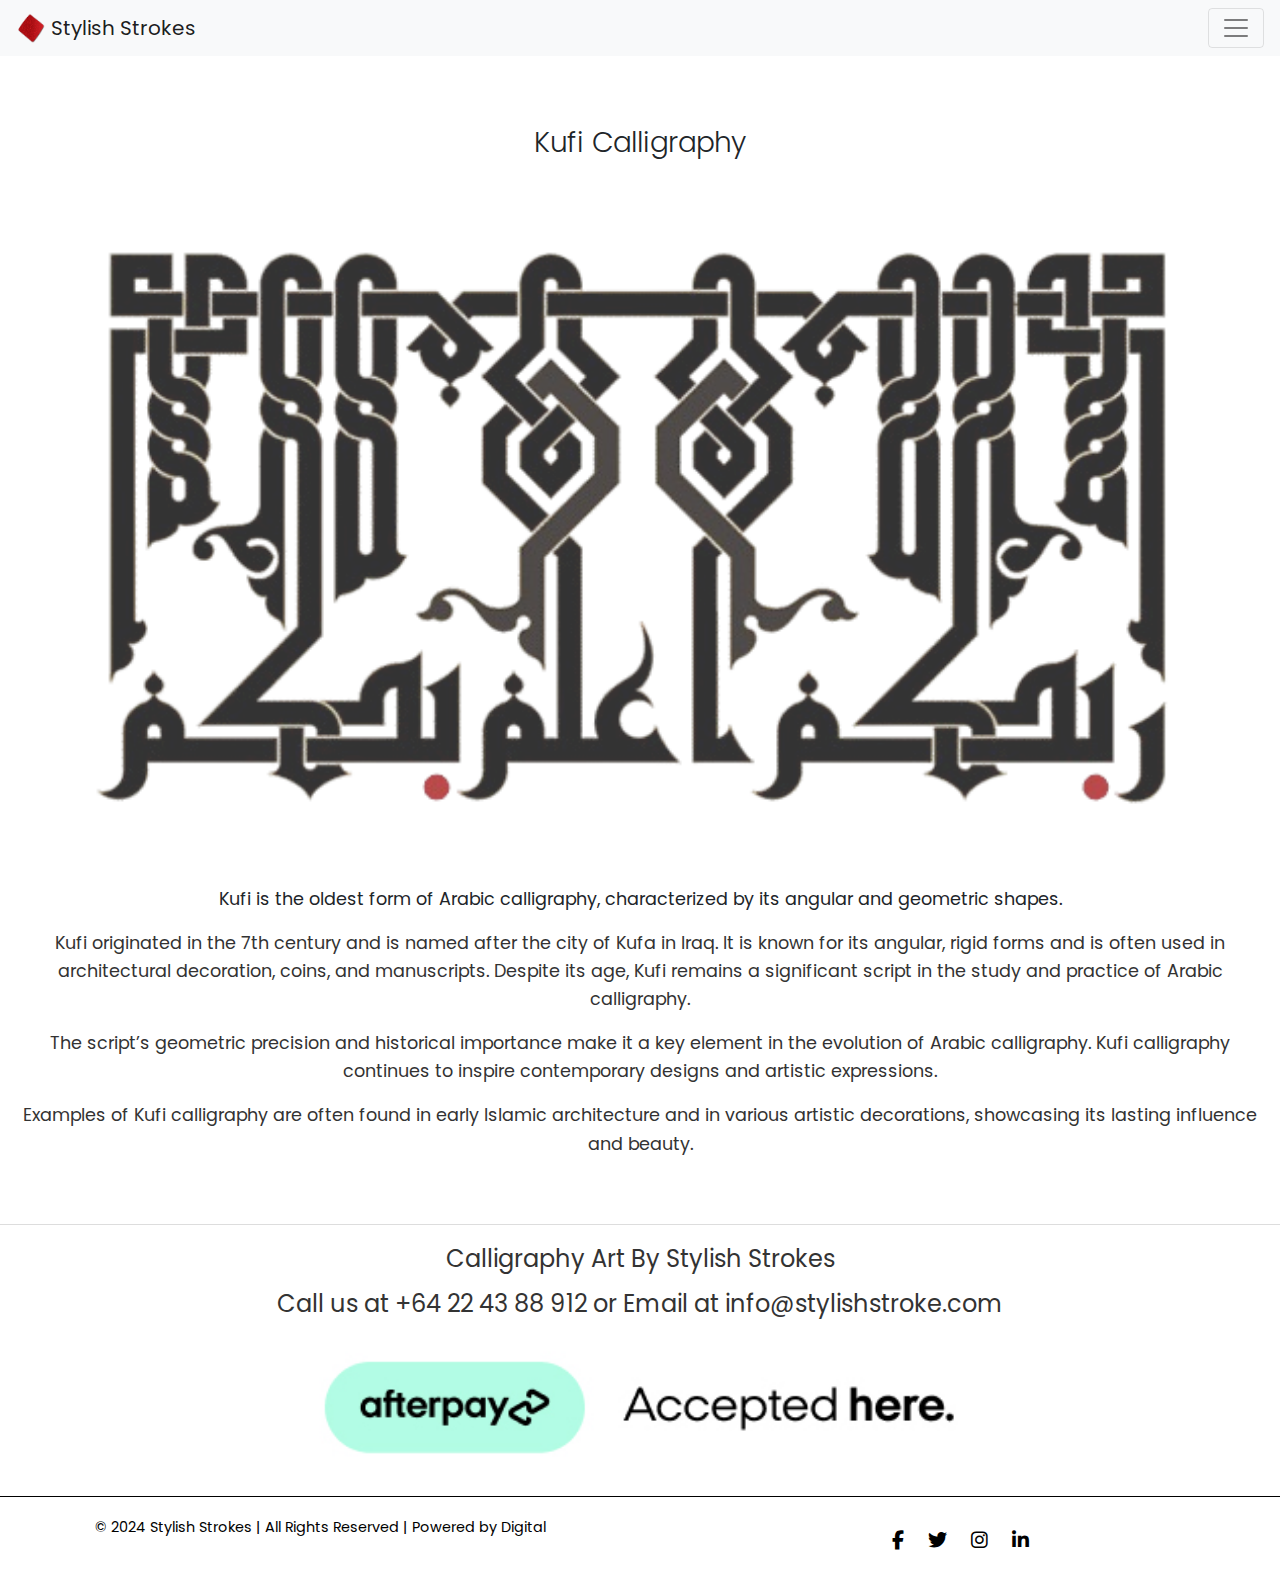
<file: kufi.html>
<!doctype html>
<html lang="en">
  <head>
    <meta charset="utf-8">
    <meta name="viewport" content="width=device-width, initial-scale=1, shrink-to-fit=no">
    <link rel="stylesheet" href="https://cdn.jsdelivr.net/npm/bootstrap@4.4.1/dist/css/bootstrap.min.css">
    <link rel="stylesheet" href="https://cdnjs.cloudflare.com/ajax/libs/font-awesome/6.6.0/css/all.min.css">
    <link rel="stylesheet" href="style.css">
    <link href="https://fonts.googleapis.com/css2?family=Poppins:wght@300;400;600&display=swap" rel="stylesheet">
    <title>Kufi Calligraphy - Stylish Strokes</title>
  
  </head>
  <body>
     <nav class="navbar navbar-light bg-light">
  <a class="navbar-brand" href="index.html">
    <img src="MW-Icon-1.png" width="30" height="30" class="d-inline-block align-top" alt="">
    Stylish Strokes
  </a>
  <button class="navbar-toggler" type="button" data-toggle="collapse" data-target="#navbarSupportedContent" aria-controls="navbarSupportedContent" aria-expanded="false" aria-label="Toggle navigation">
    <span class="navbar-toggler-icon"></span>
  </button>
  <div class="collapse navbar-collapse" id="navbarSupportedContent">
    <ul class="navbar-nav mx-auto">
      <li class="nav-item active">
        <a class="nav-link" href="index.html">Home <span class="sr-only">(current)</span></a>
      </li>
      <li class="nav-item">
        <a class="nav-link" href="about.html">About Us</a>
      </li>
      <li class="nav-item">
        <a class="nav-link" href="in.featues.html">Interactive Features</a>
      </li>
      <li class="nav-item">
        <a class="nav-link" href="learning.html">Learning Resources</a>
      </li>
      <li class="nav-item">
        <a class="nav-link" href="contact.html">Contact Us</a>
      </li>
    </ul>

  </div>
</nav>
    <section class="styles-section">
      <h3>Kufi Calligraphy</h3>
      <div class="image-box">
        <img src="kufi.png" alt="Kufi Calligraphy">
      </div>
      <p>Kufi is the oldest form of Arabic calligraphy, characterized by its angular and geometric shapes.</p>
      <div class="more-info">
        <p>Kufi originated in the 7th century and is named after the city of Kufa in Iraq. It is known for its angular, rigid forms and is often used in architectural decoration, coins, and manuscripts. Despite its age, Kufi remains a significant script in the study and practice of Arabic calligraphy.</p>
        <p>The script’s geometric precision and historical importance make it a key element in the evolution of Arabic calligraphy. Kufi calligraphy continues to inspire contemporary designs and artistic expressions.</p>
        <p>Examples of Kufi calligraphy are often found in early Islamic architecture and in various artistic decorations, showcasing its lasting influence and beauty.</p>
      </div>
    </section>

    <div class="container-fluid custom">
      <div class="name">
        <h3>Calligraphy Art By Stylish Strokes</h3>
      </div>
      <div class="contact">
        <h3>Call us at +64 22 43 88 912 or Email at info@stylishstroke.com</h3>
      </div>
      <div class="pay container">
        <img src="Afterpay.jpg" alt="" width="60%">
      </div>
    </div>

    <footer class="footer">
      <div class="container-fluid">
        <div class="row">
          <div class="col-md-6 col-sm-12">
            <p>© 2024 Stylish Strokes | All Rights Reserved | Powered by Digital</p>
          </div>
          <div class="col-md-6 col-sm-12 social">
            <a href="#"><i class="fab fa-facebook-f"></i></a>
            <a href="#"><i class="fab fa-twitter"></i></a>
            <a href="#"><i class="fab fa-instagram"></i></a>
            <a href="#"><i class="fab fa-linkedin-in"></i></a>
          </div>
        </div>
      </div>
    </footer>

    <script src="https://code.jquery.com/jquery-3.4.1.slim.min.js"></script>
    <script src="https://cdn.jsdelivr.net/npm/popper.js@1.16.0/dist/umd/popper.min.js"></script>
    <script src="https://cdn.jsdelivr.net/npm/bootstrap@4.4.1/dist/js/bootstrap.min.js"></script>
  </body>
</html>
</file>
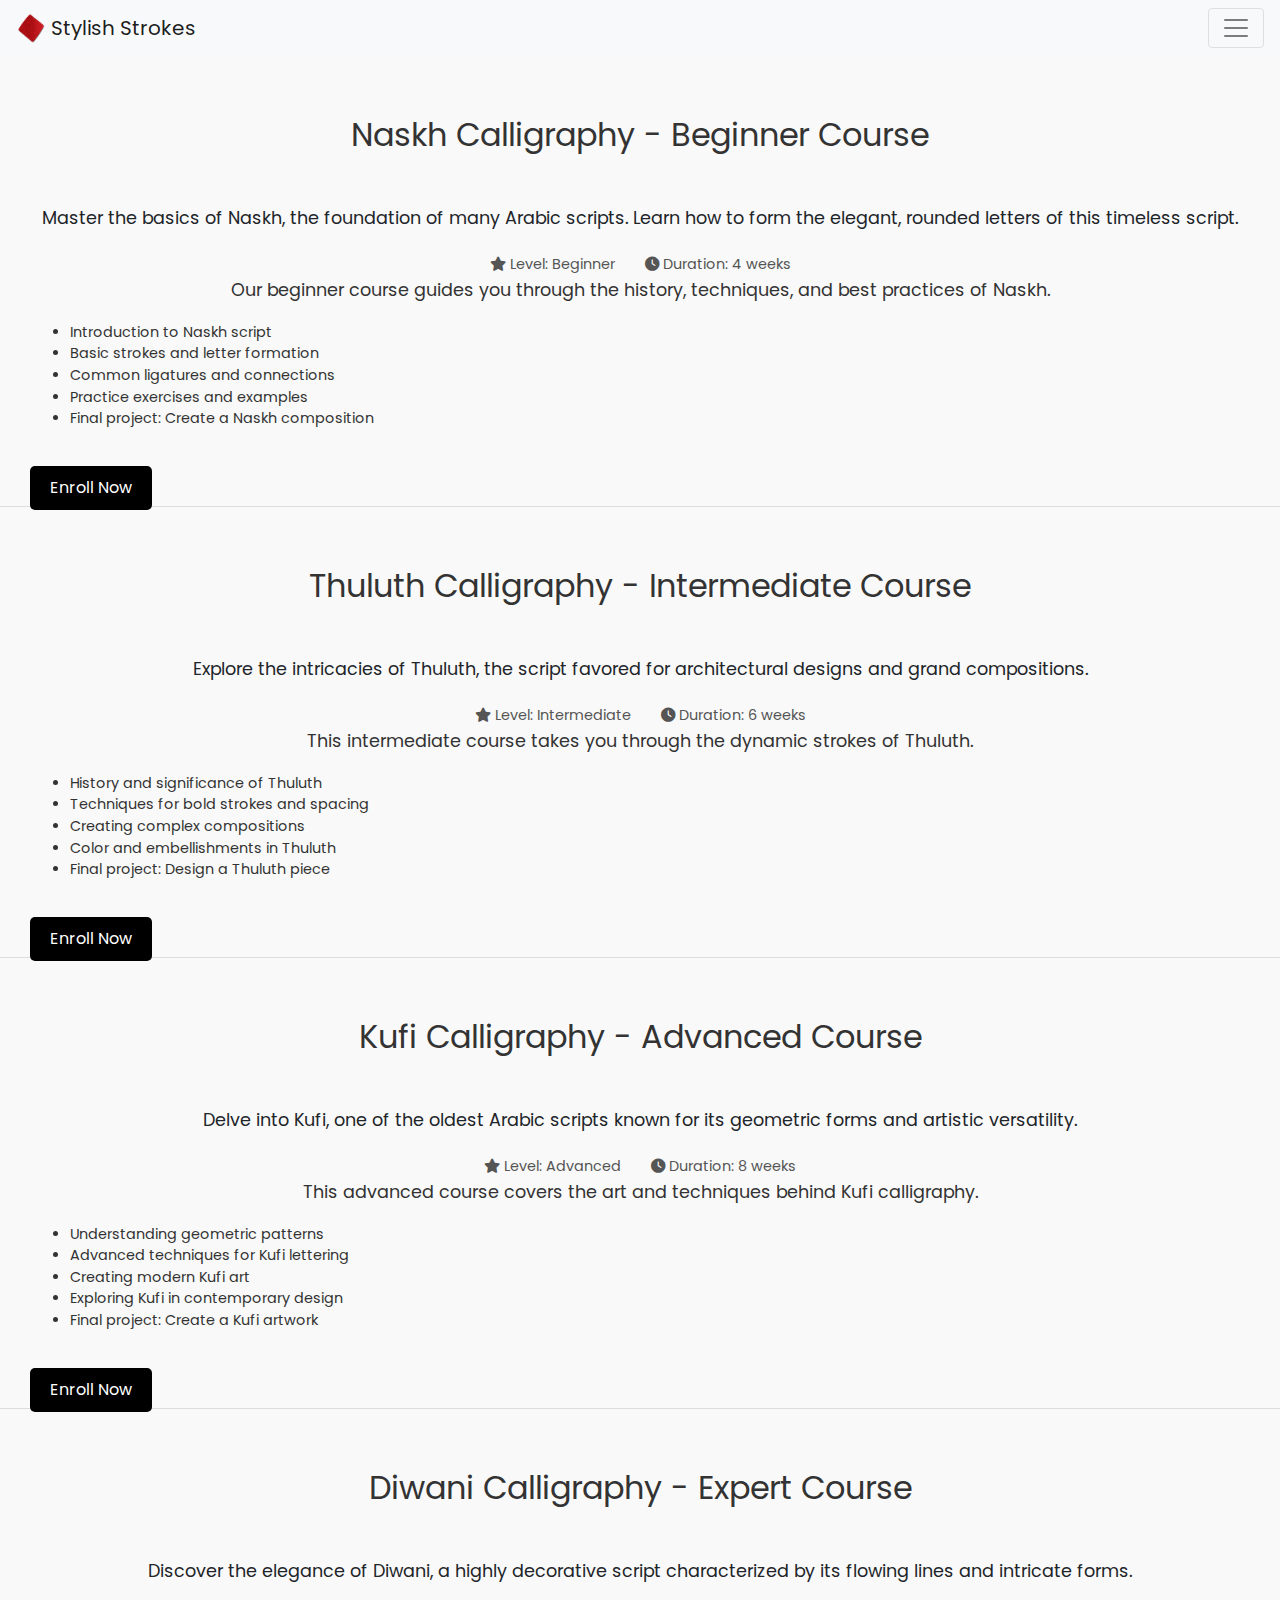
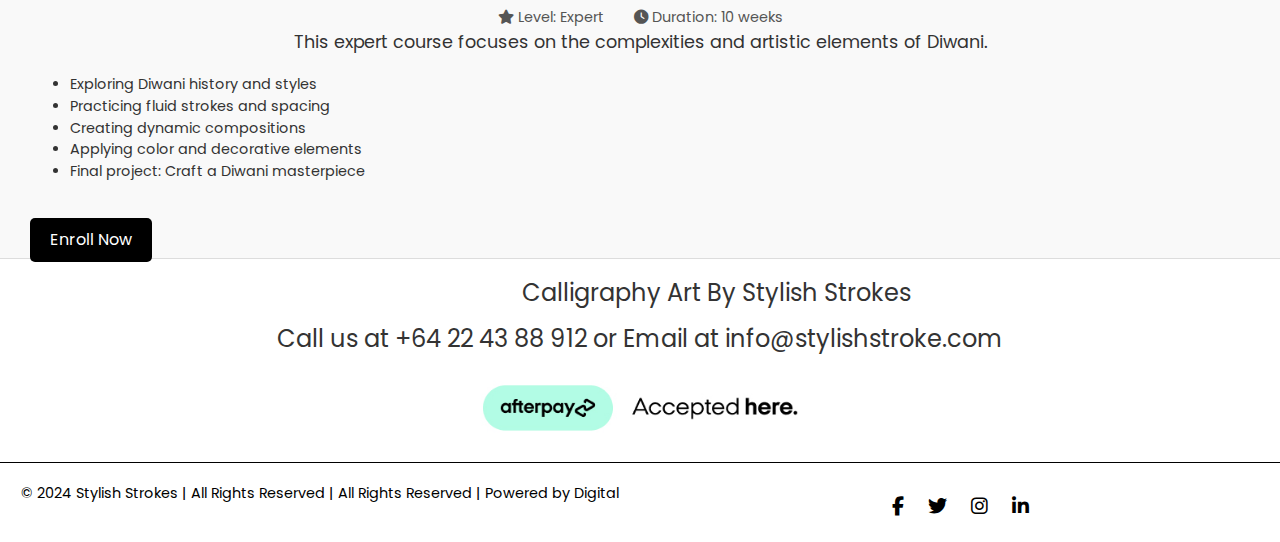
<file: learning.html>
<!doctype html>
<html lang="en">
<head>
    <meta charset="utf-8">
    <meta name="viewport" content="width=device-width, initial-scale=1, shrink-to-fit=no">
    <link rel="stylesheet" href="https://cdn.jsdelivr.net/npm/bootstrap@4.4.1/dist/css/bootstrap.min.css">
    <link rel="stylesheet" href="https://cdnjs.cloudflare.com/ajax/libs/font-awesome/6.6.0/css/all.min.css">
    <link rel="stylesheet" href="style.css">
    <link href="https://fonts.googleapis.com/css2?family=Poppins:wght@300;400;600&display=swap" rel="stylesheet">
    <title>Calligraphy Courses - Stylish Strokes</title>
    <style>
          a{
         text-decoration: none!important;
          }
    
        .image-box {
            position: relative;
            margin: 20px 0;
            overflow: hidden;
            box-shadow: 0 8px 20px rgba(0, 0, 0, 0.1);
        }

        .image-box img {
            width: 100%;
            height: auto;
            object-fit: cover;
            transition: transform 0.5s, opacity 0.4s ease-in-out;
        }

        .image-box .text-overlay {
            position: absolute;
            top: 50%;
            left: 50%;
            transform: translate(-50%, -50%);
            color: white;
            font-size: 2rem;
            font-weight: 600;
            text-shadow: 2px 2px 4px rgba(0, 0, 0, 0.7);
            text-align: center;
            z-index: 1;
            opacity: 0;
            transition: opacity 0.4s;
        }

        .image-box:hover .text-overlay {
            opacity: 1;
        }

        .course-section {
            padding: 60px 30px;
            border-bottom: 1px solid #ddd;
            background: #f9f9f9;
        }

        .course-section h3 {
            font-weight: 400;
            text-align: center;
            font-size: 2rem;
            color: #333;
            margin-bottom: 30px;
        }

        .course-section p {
            text-align: center;
            font-size: 1.1rem;
            line-height: 1.7;
        }

        .course-section .more-info {
            margin-top: 20px;
            text-align: justify;
            font-size: 1rem;
            color: #333;
        }

        .course-details {
            margin-top: 15px;
            padding: 0 20px;
            font-size: 0.9rem;
        }

        .course-details ul {
            list-style-type: disc;
            padding-left: 20px;
        }

        .btn-enroll {
            display: block;
            margin: 20px 0;
            padding: 10px 20px;
            font-size: 1rem;
            background-color: black;
            color: white;
            border: none;
            border-radius: 5px;
            transition: background-color 0.3s;
            float: left; 
        }

        .btn-enroll:hover {
            background-color: #003366;
            color: white;
        }

        .course-meta {
            display: flex;
            justify-content: center;
            font-size: 0.9rem;
            color: #555;
            margin-top: 10px;
        }

        .course-meta span {
            margin: 0 15px;
        }
    </style>
</head>
<body>
   <nav class="navbar navbar-light bg-light">
      <a class="navbar-brand" href="index.html">
        <img src="MW-Icon-1.png" width="30" height="30" class="d-inline-block align-top" alt="">
        Stylish Strokes
      </a>
      <button class="navbar-toggler" type="button" data-toggle="collapse" data-target="#navbarSupportedContent" aria-controls="navbarSupportedContent" aria-expanded="false" aria-label="Toggle navigation">
        <span class="navbar-toggler-icon"></span>
      </button>
      <div class="collapse navbar-collapse" id="navbarSupportedContent">
        <ul class="navbar-nav mx-auto">
          <li class="nav-item active">
            <a class="nav-link" href="index.html">Home <span class="sr-only">(current)</span></a>
          </li>
          <li class="nav-item">
            <a class="nav-link" href="about.html">About Us</a>
          </li>
          <li class="nav-item">
            <a class="nav-link" href="in.featues.html">Interactive Features</a>
          </li>
          <li class="nav-item">
            <a class="nav-link" href="learning.html">Learning Resources</a>
          </li>
          <li class="nav-item">
            <a class="nav-link" href="contact.html">Contact Us</a>
          </li>
        </ul>
      </div>
    </nav>

<section class="course-section">
    <h3>Naskh Calligraphy - Beginner Course</h3>
    <div class="image-box">
        <div class="text-overlay">Start Learning Naskh</div>
    </div>
    <p>Master the basics of Naskh, the foundation of many Arabic scripts. Learn how to form the elegant, rounded letters of this timeless script.</p>
    <div class="more-info">
        <div class="course-meta">
            <span><i class="fas fa-star"></i> Level: Beginner</span>
            <span><i class="fas fa-clock"></i> Duration: 4 weeks</span>
        </div>
        <p>Our beginner course guides you through the history, techniques, and best practices of Naskh.</p>
        <div class="course-details">
            <ul>
                <li>Introduction to Naskh script</li>
                <li>Basic strokes and letter formation</li>
                <li>Common ligatures and connections</li>
                <li>Practice exercises and examples</li>
                <li>Final project: Create a Naskh composition</li>
            </ul>
        </div>
    </div>
    <a href="form.html" class="btn-enroll">Enroll Now</a>
</section>

<section class="course-section">
    <h3>Thuluth Calligraphy - Intermediate Course</h3>
    <div class="image-box">
        <div class="text-overlay">Explore Thuluth</div>
    </div>
    <p>Explore the intricacies of Thuluth, the script favored for architectural designs and grand compositions.</p>
    <div class="more-info">
        <div class="course-meta">
            <span><i class="fas fa-star"></i> Level: Intermediate</span>
            <span><i class="fas fa-clock"></i> Duration: 6 weeks</span>
        </div>
        <p>This intermediate course takes you through the dynamic strokes of Thuluth.</p>
        <div class="course-details">
            <ul>
                <li>History and significance of Thuluth</li>
                <li>Techniques for bold strokes and spacing</li>
                <li>Creating complex compositions</li>
                <li>Color and embellishments in Thuluth</li>
                <li>Final project: Design a Thuluth piece</li>
            </ul>
        </div>
    </div>
    <a href="form.html" class="btn-enroll">Enroll Now</a>
</section>

<section class="course-section">
    <h3>Kufi Calligraphy - Advanced Course</h3>
    <div class="image-box">
        <div class="text-overlay">Master Kufi</div>
    </div>
    <p>Delve into Kufi, one of the oldest Arabic scripts known for its geometric forms and artistic versatility.</p>
    <div class="more-info">
        <div class="course-meta">
            <span><i class="fas fa-star"></i> Level: Advanced</span>
            <span><i class="fas fa-clock"></i> Duration: 8 weeks</span>
        </div>
        <p>This advanced course covers the art and techniques behind Kufi calligraphy.</p>
        <div class="course-details">
            <ul>
                <li>Understanding geometric patterns</li>
                <li>Advanced techniques for Kufi lettering</li>
                <li>Creating modern Kufi art</li>
                <li>Exploring Kufi in contemporary design</li>
                <li>Final project: Create a Kufi artwork</li>
            </ul>
        </div>
    </div>
    <a href="form.html" class="btn-enroll">Enroll Now</a>
</section>

<section class="course-section">
    <h3>Diwani Calligraphy - Expert Course</h3>
    <div class="image-box">
        <div class="text-overlay">Learn Diwani</div>
    </div>
    <p>Discover the elegance of Diwani, a highly decorative script characterized by its flowing lines and intricate forms.</p>
    <div class="more-info">
        <div class="course-meta">
            <span><i class="fas fa-star"></i> Level: Expert</span>
            <span><i class="fas fa-clock"></i> Duration: 10 weeks</span>
        </div>
        <p>This expert course focuses on the complexities and artistic elements of Diwani.</p>
        <div class="course-details">
            <ul>
                <li>Exploring Diwani history and styles</li>
                <li>Practicing fluid strokes and spacing</li>
                <li>Creating dynamic compositions</li>
                <li>Applying color and decorative elements</li>
                <li>Final project: Craft a Diwani masterpiece</li>
            </ul>
        </div>
    </div>
    <a href="form.html" class="btn-enroll">Enroll Now</a>
</section>

    <div class="container-fluid custom">
  <div class="name">
  <h3>Calligraphy Art By Stylish Strokes</h3>
  </div>
  <div class="contact">
    <h3>Call us at +64 22 43 88 912 or Email at info@stylishstroke.com
</h3>
  </div>
  <div class="pay container">
    <img src="Afterpay.jpg" alt="" width="30%">
  </div>
</div>

<footer class="footer">
    <div class="container-fluid">
        <div class="row">
            <div class="col-md-6 col-sm-12">
                <p>© 2024 Stylish Strokes | All Rights Reserved | All Rights Reserved | Powered by Digital</p>
            </div>
            <div class="col-md-6 col-sm-12 social">
                <a href="#"><i class="fab fa-facebook-f"></i></a>
                <a href="#"><i class="fab fa-twitter"></i></a>
                <a href="#"><i class="fab fa-instagram"></i></a>
                <a href="#"><i class="fab fa-linkedin-in"></i></a>
            </div>
        </div>
    </div>
</footer>


<script src="https://code.jquery.com/jquery-3.4.1.slim.min.js"></script>
<script src="https://cdn.jsdelivr.net/npm/bootstrap@4.4.1/dist/js/bootstrap.bundle.min.js"></script>
</body>
</html>
</file>
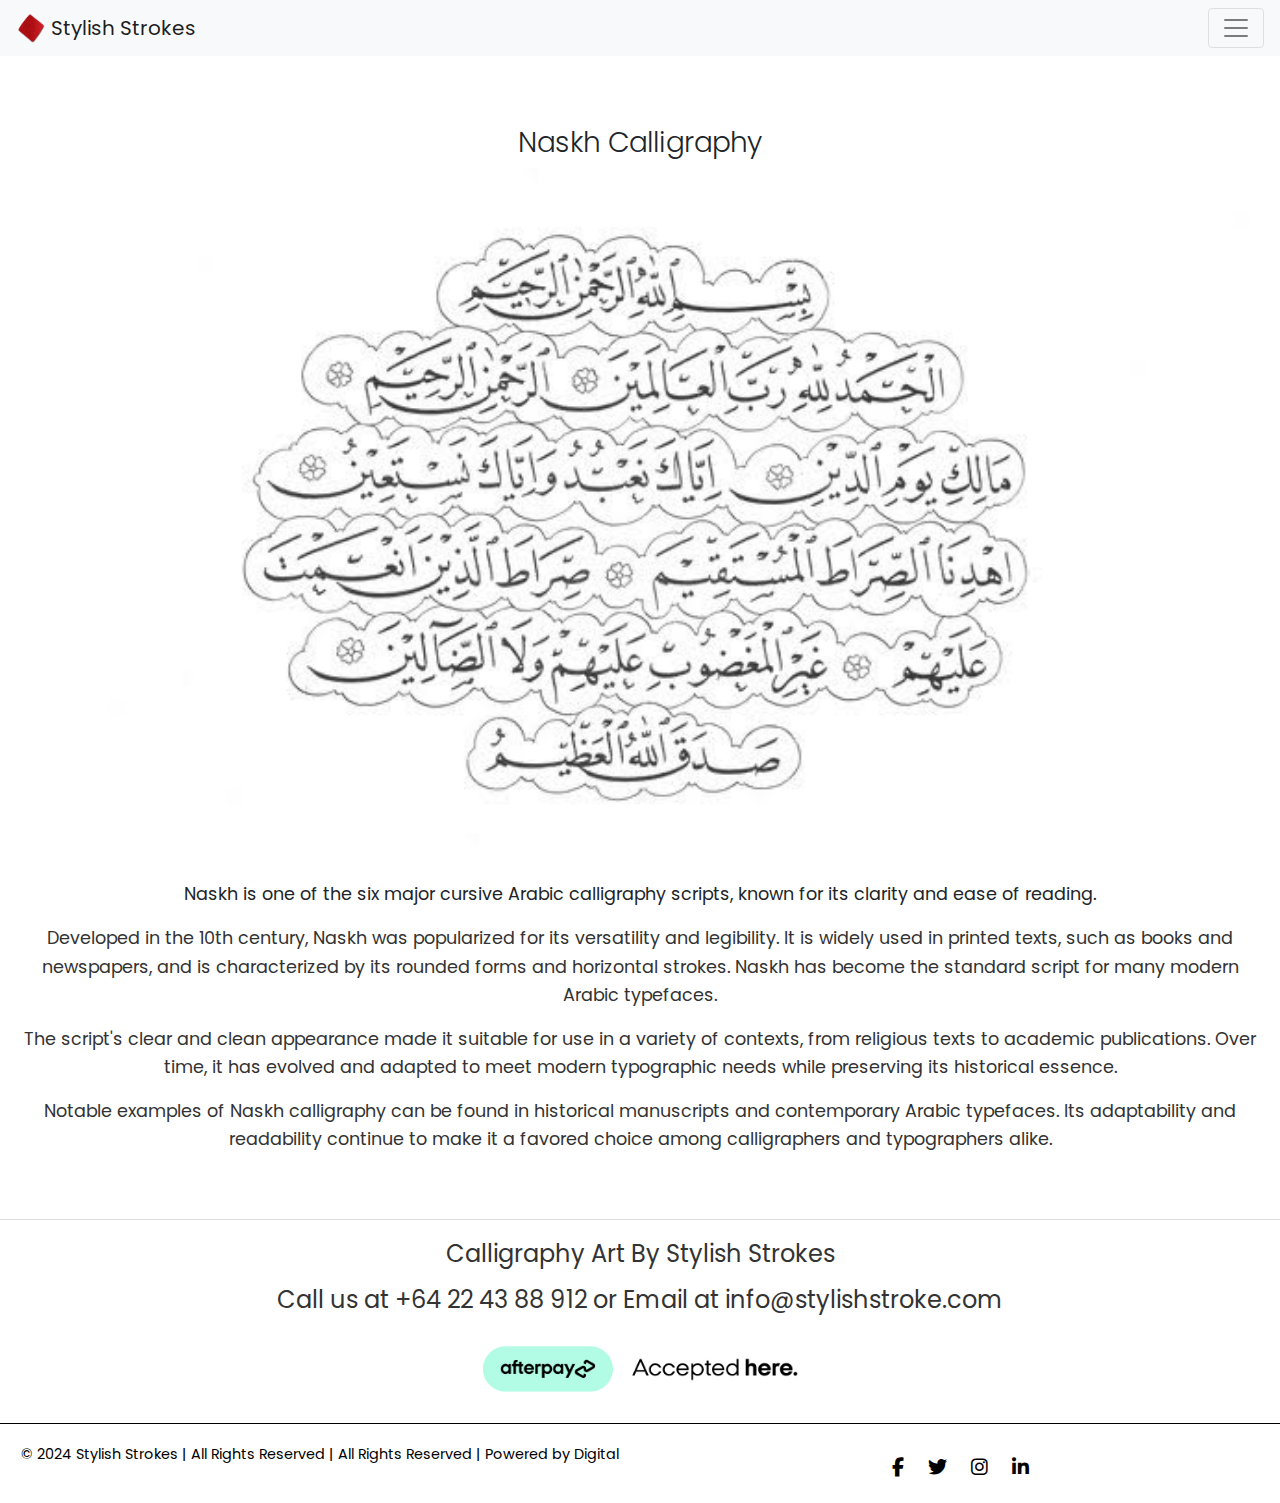
<file: naskh.html>
<!doctype html>
<html lang="en">
  <head>
    <meta charset="utf-8">
    <meta name="viewport" content="width=device-width, initial-scale=1, shrink-to-fit=no">
    <link rel="stylesheet" href="https://cdn.jsdelivr.net/npm/bootstrap@4.4.1/dist/css/bootstrap.min.css">
    <link rel="stylesheet" href="https://cdnjs.cloudflare.com/ajax/libs/font-awesome/6.6.0/css/all.min.css">
    <link rel="stylesheet" href="style.css">
    <link href="https://fonts.googleapis.com/css2?family=Poppins:wght@300;400;600&display=swap" rel="stylesheet">
    <title>Naskh Calligraphy - Stylish Strokes</title>
 
  </head>
  <body>
   <nav class="navbar navbar-light bg-light">
      <a class="navbar-brand" href="index.html">
        <img src="MW-Icon-1.png" width="30" height="30" class="d-inline-block align-top" alt="">
        Stylish Strokes
      </a>
      <button class="navbar-toggler" type="button" data-toggle="collapse" data-target="#navbarSupportedContent" aria-controls="navbarSupportedContent" aria-expanded="false" aria-label="Toggle navigation">
        <span class="navbar-toggler-icon"></span>
      </button>
      <div class="collapse navbar-collapse" id="navbarSupportedContent">
        <ul class="navbar-nav mx-auto">
          <li class="nav-item active">
            <a class="nav-link" href="index.html">Home <span class="sr-only">(current)</span></a>
          </li>
          <li class="nav-item">
            <a class="nav-link" href="about.html">About Us</a>
          </li>
          <li class="nav-item">
            <a class="nav-link" href="in.featues.html">Interactive Features</a>
          </li>
          <li class="nav-item">
            <a class="nav-link" href="learning.html">Learning Resources</a>
          </li>
          <li class="nav-item">
            <a class="nav-link" href="contact.html">Contact Us</a>
          </li>
        </ul>
    
      </div>
    </nav>

    <section class="styles-section">
      <h3>Naskh Calligraphy</h3>
      <div class="image-box">
        <img src="naskh.jpeg" alt="Naskh Calligraphy">
      </div>
      <p>Naskh is one of the six major cursive Arabic calligraphy scripts, known for its clarity and ease of reading.</p>
      <div class="more-info">
        <p>Developed in the 10th century, Naskh was popularized for its versatility and legibility. It is widely used in printed texts, such as books and newspapers, and is characterized by its rounded forms and horizontal strokes. Naskh has become the standard script for many modern Arabic typefaces.</p>
        <p>The script's clear and clean appearance made it suitable for use in a variety of contexts, from religious texts to academic publications. Over time, it has evolved and adapted to meet modern typographic needs while preserving its historical essence.</p>
        <p>Notable examples of Naskh calligraphy can be found in historical manuscripts and contemporary Arabic typefaces. Its adaptability and readability continue to make it a favored choice among calligraphers and typographers alike.</p>
      </div>
    </section>
    
    <div class="container-fluid custom">
  <div class="name">
  <h3>Calligraphy Art By Stylish Strokes</h3>
  </div>
  <div class="contact">
    <h3>Call us at +64 22 43 88 912 or Email at info@stylishstroke.com
</h3>
  </div>
  <div class="pay container">
    <img src="Afterpay.jpg" alt="" width="30%">
  </div>
</div>

<footer class="footer">
    <div class="container-fluid">
        <div class="row">
            <div class="col-md-6 col-sm-12">
                <p>© 2024 Stylish Strokes | All Rights Reserved | All Rights Reserved | Powered by Digital</p>
            </div>
            <div class="col-md-6 col-sm-12 social">
                <a href="#"><i class="fab fa-facebook-f"></i></a>
                <a href="#"><i class="fab fa-twitter"></i></a>
                <a href="#"><i class="fab fa-instagram"></i></a>
                <a href="#"><i class="fab fa-linkedin-in"></i></a>
            </div>
        </div>
    </div>
</footer>

    <script src="https://code.jquery.com/jquery-3.4.1.slim.min.js"></script>
    <script src="https://cdn.jsdelivr.net/npm/popper.js@1.16.0/dist/umd/popper.min.js"></script>
    <script src="https://cdn.jsdelivr.net/npm/bootstrap@4.4.1/dist/js/bootstrap.min.js"></script>
  </body>
</html>
</file>
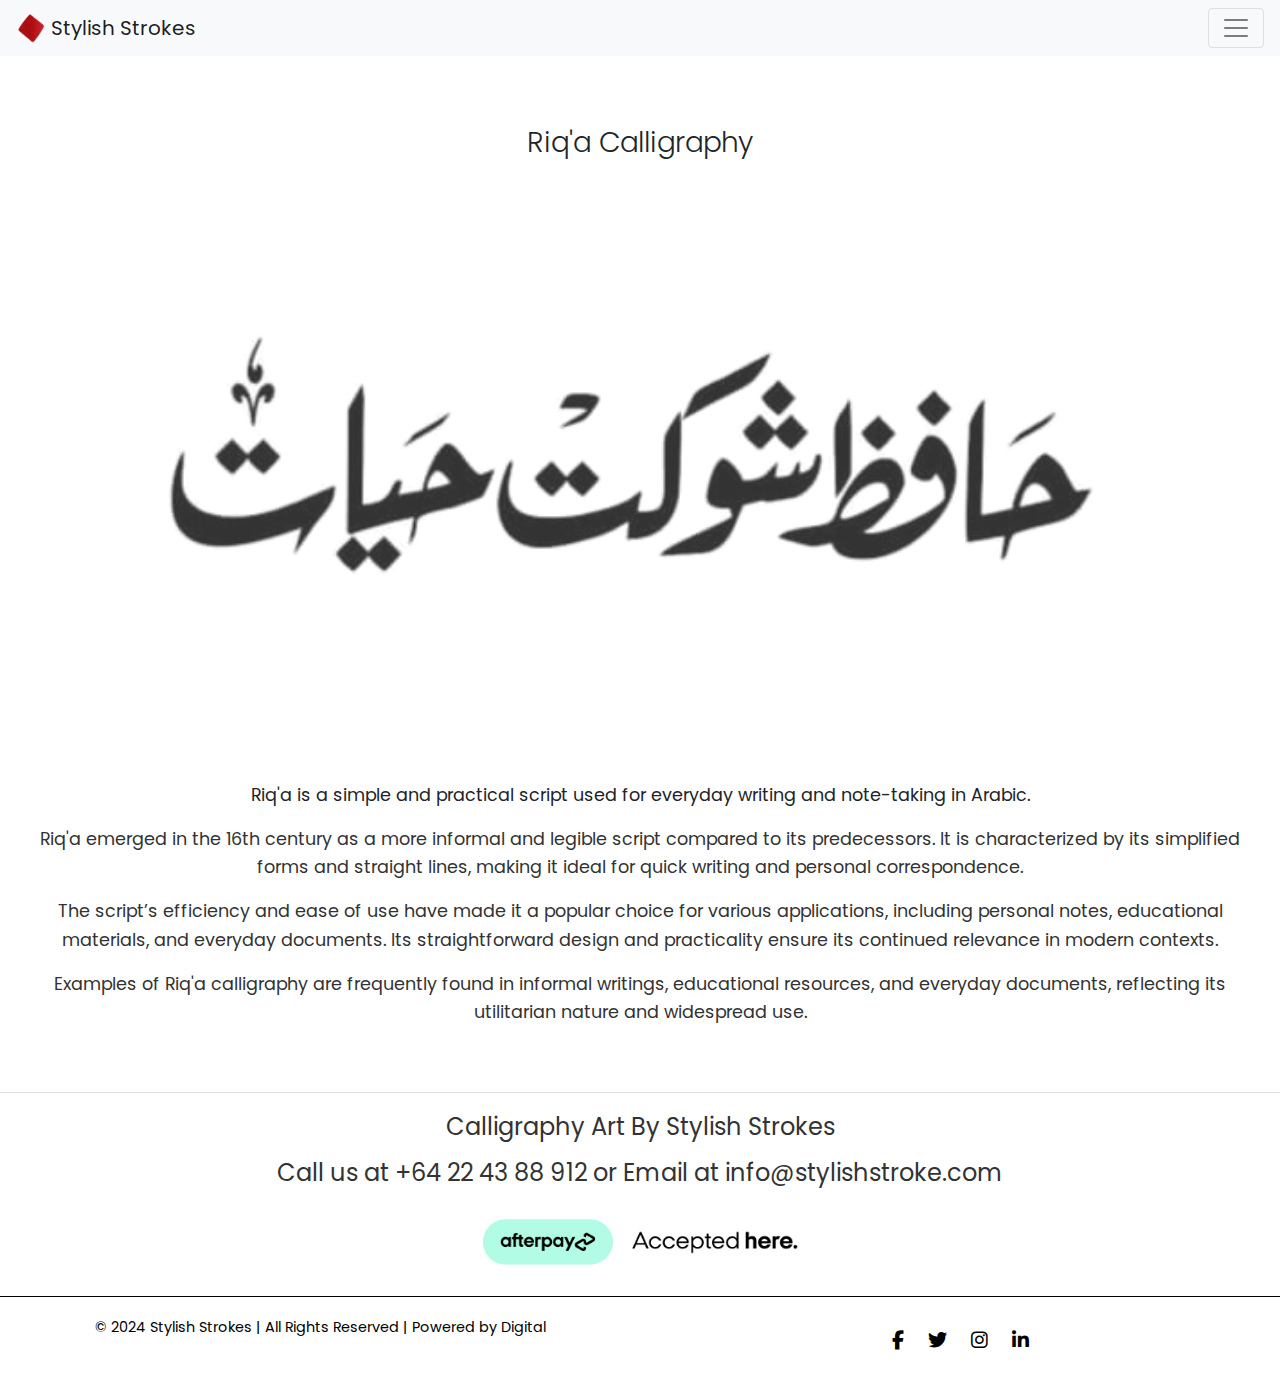
<file: riqa.html>
<!doctype html>
<html lang="en">
  <head>
    <meta charset="utf-8">
    <meta name="viewport" content="width=device-width, initial-scale=1, shrink-to-fit=no">
    <link rel="stylesheet" href="https://cdn.jsdelivr.net/npm/bootstrap@4.4.1/dist/css/bootstrap.min.css">
    <link rel="stylesheet" href="https://cdnjs.cloudflare.com/ajax/libs/font-awesome/6.6.0/css/all.min.css">
    <link rel="stylesheet" href="style.css">
    <link href="https://fonts.googleapis.com/css2?family=Poppins:wght@300;400;600&display=swap" rel="stylesheet">
    <title>Riq'a Calligraphy - Stylish Strokes</title>

  </head>
  <body>
     <nav class="navbar navbar-light bg-light">
      <a class="navbar-brand" href="index.html">
        <img src="MW-Icon-1.png" width="30" height="30" class="d-inline-block align-top" alt="">
        Stylish Strokes
      </a>
      <button class="navbar-toggler" type="button" data-toggle="collapse" data-target="#navbarSupportedContent" aria-controls="navbarSupportedContent" aria-expanded="false" aria-label="Toggle navigation">
        <span class="navbar-toggler-icon"></span>
      </button>
      <div class="collapse navbar-collapse" id="navbarSupportedContent">
        <ul class="navbar-nav mx-auto">
          <li class="nav-item active">
            <a class="nav-link" href="index.html">Home <span class="sr-only">(current)</span></a>
          </li>
          <li class="nav-item">
            <a class="nav-link" href="about.html">About Us</a>
          </li>
          <li class="nav-item">
            <a class="nav-link" href="in.featues.html">Interactive Features</a>
          </li>
          <li class="nav-item">
            <a class="nav-link" href="learning.html">Learning Resources</a>
          </li>
          <li class="nav-item">
            <a class="nav-link" href="contact.html">Contact Us</a>
          </li>
        </ul>
    
      </div>
    </nav>

    <section class="styles-section">
      <h3>Riq'a Calligraphy</h3>
      <div class="image-box">
        <img src="riqaa.png" alt="Riq'a Calligraphy">
      </div>
      <p>Riq'a is a simple and practical script used for everyday writing and note-taking in Arabic.</p>
      <div class="more-info">
        <p>Riq'a emerged in the 16th century as a more informal and legible script compared to its predecessors. It is characterized by its simplified forms and straight lines, making it ideal for quick writing and personal correspondence.</p>
        <p>The script’s efficiency and ease of use have made it a popular choice for various applications, including personal notes, educational materials, and everyday documents. Its straightforward design and practicality ensure its continued relevance in modern contexts.</p>
        <p>Examples of Riq'a calligraphy are frequently found in informal writings, educational resources, and everyday documents, reflecting its utilitarian nature and widespread use.</p>
      </div>
    </section>

    <div class="container-fluid custom">
      <div class="name">
        <h3>Calligraphy Art By Stylish Strokes</h3>
      </div>
      <div class="contact">
        <h3>Call us at +64 22 43 88 912 or Email at info@stylishstroke.com</h3>
      </div>
      <div class="pay container">
        <img src="Afterpay.jpg" alt="" width="30%">
      </div>
    </div>

    <footer class="footer">
      <div class="container-fluid">
        <div class="row">
          <div class="col-md-6 col-sm-12">
            <p>© 2024 Stylish Strokes | All Rights Reserved | Powered by Digital</p>
          </div>
          <div class="col-md-6 col-sm-12 social">
            <a href="#"><i class="fab fa-facebook-f"></i></a>
            <a href="#"><i class="fab fa-twitter"></i></a>
            <a href="#"><i class="fab fa-instagram"></i></a>
            <a href="#"><i class="fab fa-linkedin-in"></i></a>
          </div>
        </div>
      </div>
    </footer>

    <script src="https://code.jquery.com/jquery-3.4.1.slim.min.js"></script>
    <script src="https://cdn.jsdelivr.net/npm/popper.js@1.16.0/dist/umd/popper.min.js"></script>
    <script src="https://cdn.jsdelivr.net/npm/bootstrap@4.4.1/dist/js/bootstrap.min.js"></script>
  </body>
</html>
</file>
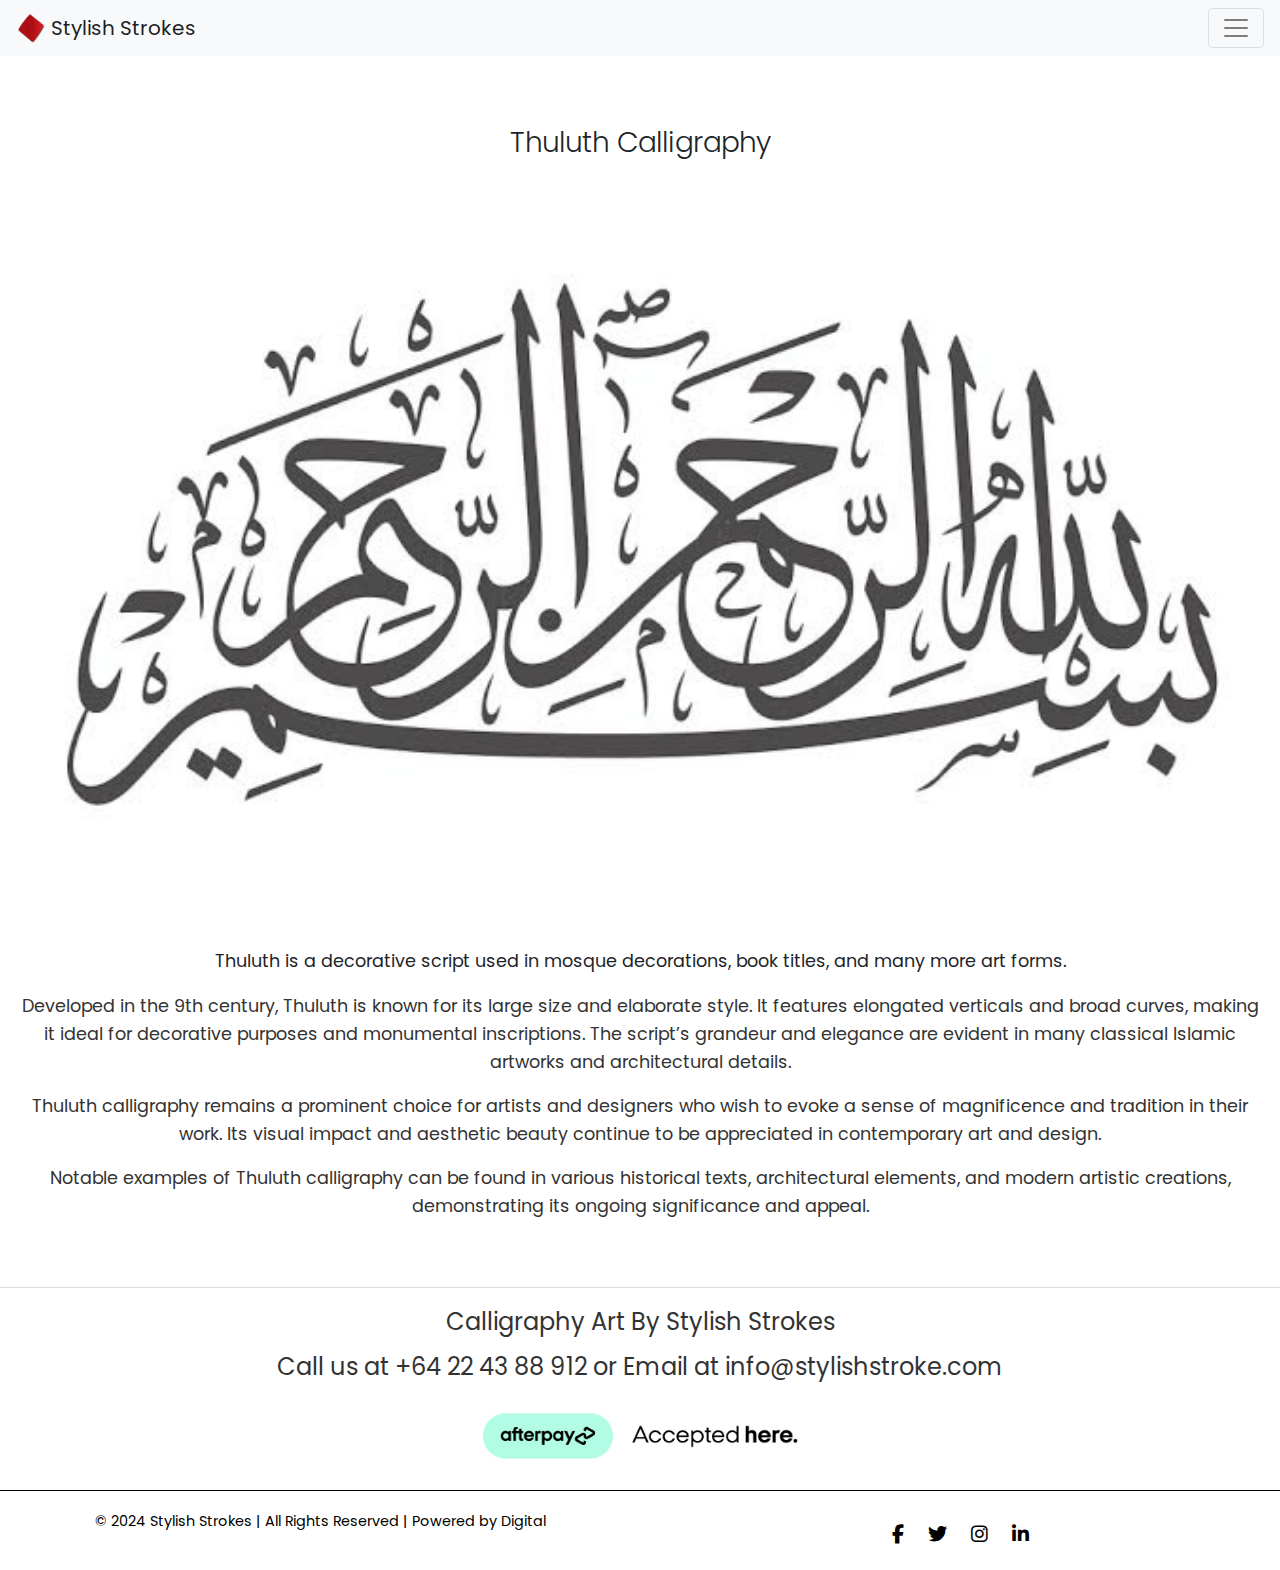
<file: thuluth.html>
<!doctype html>
<html lang="en">
  <head>
    <meta charset="utf-8">
    <meta name="viewport" content="width=device-width, initial-scale=1, shrink-to-fit=no">
    <link rel="stylesheet" href="https://cdn.jsdelivr.net/npm/bootstrap@4.4.1/dist/css/bootstrap.min.css">
    <link rel="stylesheet" href="https://cdnjs.cloudflare.com/ajax/libs/font-awesome/6.6.0/css/all.min.css">
    <link rel="stylesheet" href="style.css">
    <link href="https://fonts.googleapis.com/css2?family=Poppins:wght@300;400;600&display=swap" rel="stylesheet">
    <title>Thuluth Calligraphy - Stylish Strokes</title>
  </head>
  <body>
<nav class="navbar navbar-light bg-light">
      <a class="navbar-brand" href="index.html">
        <img src="MW-Icon-1.png" width="30" height="30" class="d-inline-block align-top" alt="">
        Stylish Strokes
      </a>
      <button class="navbar-toggler" type="button" data-toggle="collapse" data-target="#navbarSupportedContent" aria-controls="navbarSupportedContent" aria-expanded="false" aria-label="Toggle navigation">
        <span class="navbar-toggler-icon"></span>
      </button>
      <div class="collapse navbar-collapse" id="navbarSupportedContent">
        <ul class="navbar-nav mx-auto">
          <li class="nav-item active">
            <a class="nav-link" href="index.html">Home <span class="sr-only">(current)</span></a>
          </li>
          <li class="nav-item">
            <a class="nav-link" href="about.html">About Us</a>
          </li>
          <li class="nav-item">
            <a class="nav-link" href="in.featues.html">Interactive Features</a>
          </li>
          <li class="nav-item">
            <a class="nav-link" href="learning.html">Learning Resources</a>
          </li>
          <li class="nav-item">
            <a class="nav-link" href="contact.html">Contact Us</a>
          </li>
        </ul>
    
      </div>
    </nav>

    <section class="styles-section">
      <h3>Thuluth Calligraphy</h3>
      <div class="image-box">
        <img src="thuluth.jpg" alt="Thuluth Calligraphy">
      </div>
      <p>Thuluth is a decorative script used in mosque decorations, book titles, and many more art forms.</p>
      <div class="more-info">
        <p>Developed in the 9th century, Thuluth is known for its large size and elaborate style. It features elongated verticals and broad curves, making it ideal for decorative purposes and monumental inscriptions. The script’s grandeur and elegance are evident in many classical Islamic artworks and architectural details.</p>
        <p>Thuluth calligraphy remains a prominent choice for artists and designers who wish to evoke a sense of magnificence and tradition in their work. Its visual impact and aesthetic beauty continue to be appreciated in contemporary art and design.</p>
        <p>Notable examples of Thuluth calligraphy can be found in various historical texts, architectural elements, and modern artistic creations, demonstrating its ongoing significance and appeal.</p>
      </div>
    </section>

    <div class="container-fluid custom">
      <div class="name">
        <h3>Calligraphy Art By Stylish Strokes</h3>
      </div>
      <div class="contact">
        <h3>Call us at +64 22 43 88 912 or Email at info@stylishstroke.com</h3>
      </div>
      <div class="pay container">
        <img src="Afterpay.jpg" alt="" width="30%">
      </div>
    </div>

    <footer class="footer">
      <div class="container-fluid">
        <div class="row">
          <div class="col-md-6 col-sm-12">
            <p>© 2024 Stylish Strokes | All Rights Reserved | Powered by Digital</p>
          </div>
          <div class="col-md-6 col-sm-12 social">
            <a href="#"><i class="fab fa-facebook-f"></i></a>
            <a href="#"><i class="fab fa-twitter"></i></a>
            <a href="#"><i class="fab fa-instagram"></i></a>
            <a href="#"><i class="fab fa-linkedin-in"></i></a>
          </div>
        </div>
      </div>
    </footer>

    <script src="https://code.jquery.com/jquery-3.4.1.slim.min.js"></script>
    <script src="https://cdn.jsdelivr.net/npm/popper.js@1.16.0/dist/umd/popper.min.js"></script>
    <script src="https://cdn.jsdelivr.net/npm/bootstrap@4.4.1/dist/js/bootstrap.min.js"></script>
  </body>
</html>
</file>
<file: style.css>
body{
    font-family: 'Poppins', sans-serif;
  }
  
  .hero {
        width: 100%;
        height: 500px;
        background-image: url("hero.png");
        background-size: cover;
        background-position: center;
        position: relative;
      }

      .text {
        position: absolute;
        top: 50%;
        left: 50%;
        transform: translate(-50%, -50%);
        background-color: rgba(255, 255, 255, 0.8);
        text-align: center;
        width: 100%;
        padding: 10px;
      }
      
      .text h3 {
        font-weight: 300;
        margin: 0;
      }

      .about {
        text-align: center;
        margin-top: 30px;
      }

      .about img {
        width: 70px;
        margin-bottom: 20px;
      }

      .about p {
        font-size: 20px;
        font-weight: 400;
        margin: 0 auto;
        max-width: 800px;
      }

      .image-box {
        position: relative;
        overflow: hidden;
      }

      .image-box a {
        display: block;
        position: relative;
        overflow: hidden;
      }

      .image-box img {
        width: 100%;
        height: auto;
        display: block;
        object-fit: cover;
        opacity: 80%;
        transition: opacity 0.4s ease-in-out;
      }

      .image-box a:hover img {
        opacity: 0.7;
      }

      .text-overlay {
        position: absolute;
        top: 50%;
        left: 50%;
        transform: translate(-50%, -50%);
        color: #FFFFFF;
        font-size: 2rem;
        font-weight: 200;
        text-shadow: 2px 2px 4px rgba(0, 0, 0, 0.7);
        text-align: center;
        z-index: 1;
        white-space: nowrap;
      }

      .image-box a::before {
        content: '';
        position: absolute;
        top: 0;
        left: 0;
        right: 0;
        bottom: 0;
        border: 2px solid transparent;
        transition: all 0.4s ease-in-out;
        z-index: 1;
      }

      .image-box a:hover::before {
        border-color:#B0B0B0;
        top: 10%;
        left: 10%;
        right: 10%;
        bottom: 10%;
      }

      @media (max-width: 768px) {
        .hero {
          height: 300px;
        }

        .hero .text {
          width: 90%;
          padding: 10px;
        }

        .text h3 {
          font-size: 1.5rem;
        }

        .about p {
          font-size: 16px;
        }

        .about img {
          display: none;
        }

        .text-overlay {
          font-size: 1rem;
        }
      }
      
      .testimonials {
    padding: 40px 20px;
    background-color: #f9f9f9;
    background-image: url("homebg.jpg");
    background-size: cover;
}

.testimonial-container {
    max-width: 800px;
    margin: 0 auto;
    text-align: left;
}

.testimonials h4 {
    font-size: 1.5rem;
    font-weight: 600;
    margin-bottom: 10px;
    margin-left: 90px;
}

.testimonial-text {
    font-size: 1rem;
    font-style: italic;
    margin-bottom: 20px;
    margin-left: 90px;
    color: #333;
}

.client-info {
    display: flex;
    align-items: center;
    margin-top: 20px;
    margin-left: 120px;
}

.client-info i {
    font-size: 2rem;
    margin-right: 10px;
    margin-bottom: 10px;
}

.client-info p {
    font-size: 1rem;
    font-weight: 600;
}


@media (max-width: 768px) {
    .testimonials h4 {
        font-size: 1.3rem;
        text-align: center;
        margin-left: 0;
    }

    .testimonial-text {
        font-size: 0.9rem;
        padding: 0 15px;
        margin-left: 0; 
        text-align: center;
    }

    .client-info {
        justify-content: center;
        margin-left: 0;
    }
}

@media (max-width: 480px) {
    .testimonials h4 {
        font-size: 1rem;
        margin-left: 0;
        text-align: center;
    }

    .testimonial-text {
        font-size: 0.85rem;
        margin-left: 0;
        text-align: center;
    }

    .client-info {
        flex-direction: column;
        margin-left: 0; 
        text-align: center;
    }

    .client-info i {
        margin: 0 0 5px 0;
    }
}
hr{
  border-bottom: 1px solid; 
}
.custom {
    text-align: center;
    padding: 20px 0;
    background-color: #fff;
}

.name h3 {
    padding-bottom: 9px;
}

.name h3, .contact h3 {
    font-size: 1.5rem;
    font-weight: 400;
    color: #333;
}

.pay {
    display: flex;
    align-items: center;
    justify-content: center;
    margin-top: 20px;
}

@media (max-width: 768px) {
    .name h3, .contact h3 {
        font-size: 1.2rem;
    }

    .pay {
        flex-direction: column;
        text-align: center;
    }

    .pay img {
        margin-right: 0;
        margin-bottom: 10px;
        width: 60%;
    }
}

@media (max-width: 480px) {
    .name h3, .contact h3 {
        font-size: 1rem;
    }
}

.footer {
    background-color: #fff;
    color: #000;
    padding: 20px 0;
    text-align: center;
    font-size: 0.9rem;
    border-top: 1px solid ;
}

.footer p {
    margin: 0;
}

.footer .social {
    margin-top: 10px;
}

.footer .social a {
    color: #000; 
    margin: 10px;
    font-size: 1.2rem;
    transition: color 0.3s ease;
}

.footer .social a:hover {
    color: #ccc;
}

@media (max-width: 768px) {
    .footer .social {
        margin-top: 20px;
    }
}
      .styles-section {
        padding: 50px 20px;
        border-bottom: 1px solid #ddd;
      }

      .styles-section h3 {
        margin-top: 20px;
        font-weight: 300;
        text-align: center;
      }

      .styles-section p {
        margin-top: 15px;
        text-align: center;
        font-size: 1.1rem;
        line-height: 1.6;
      }

      .styles-section .more-info {
        margin-top: 10px;
        text-align: justify;
        font-size: 0.9rem;
        color: #333;
      }
</file>
